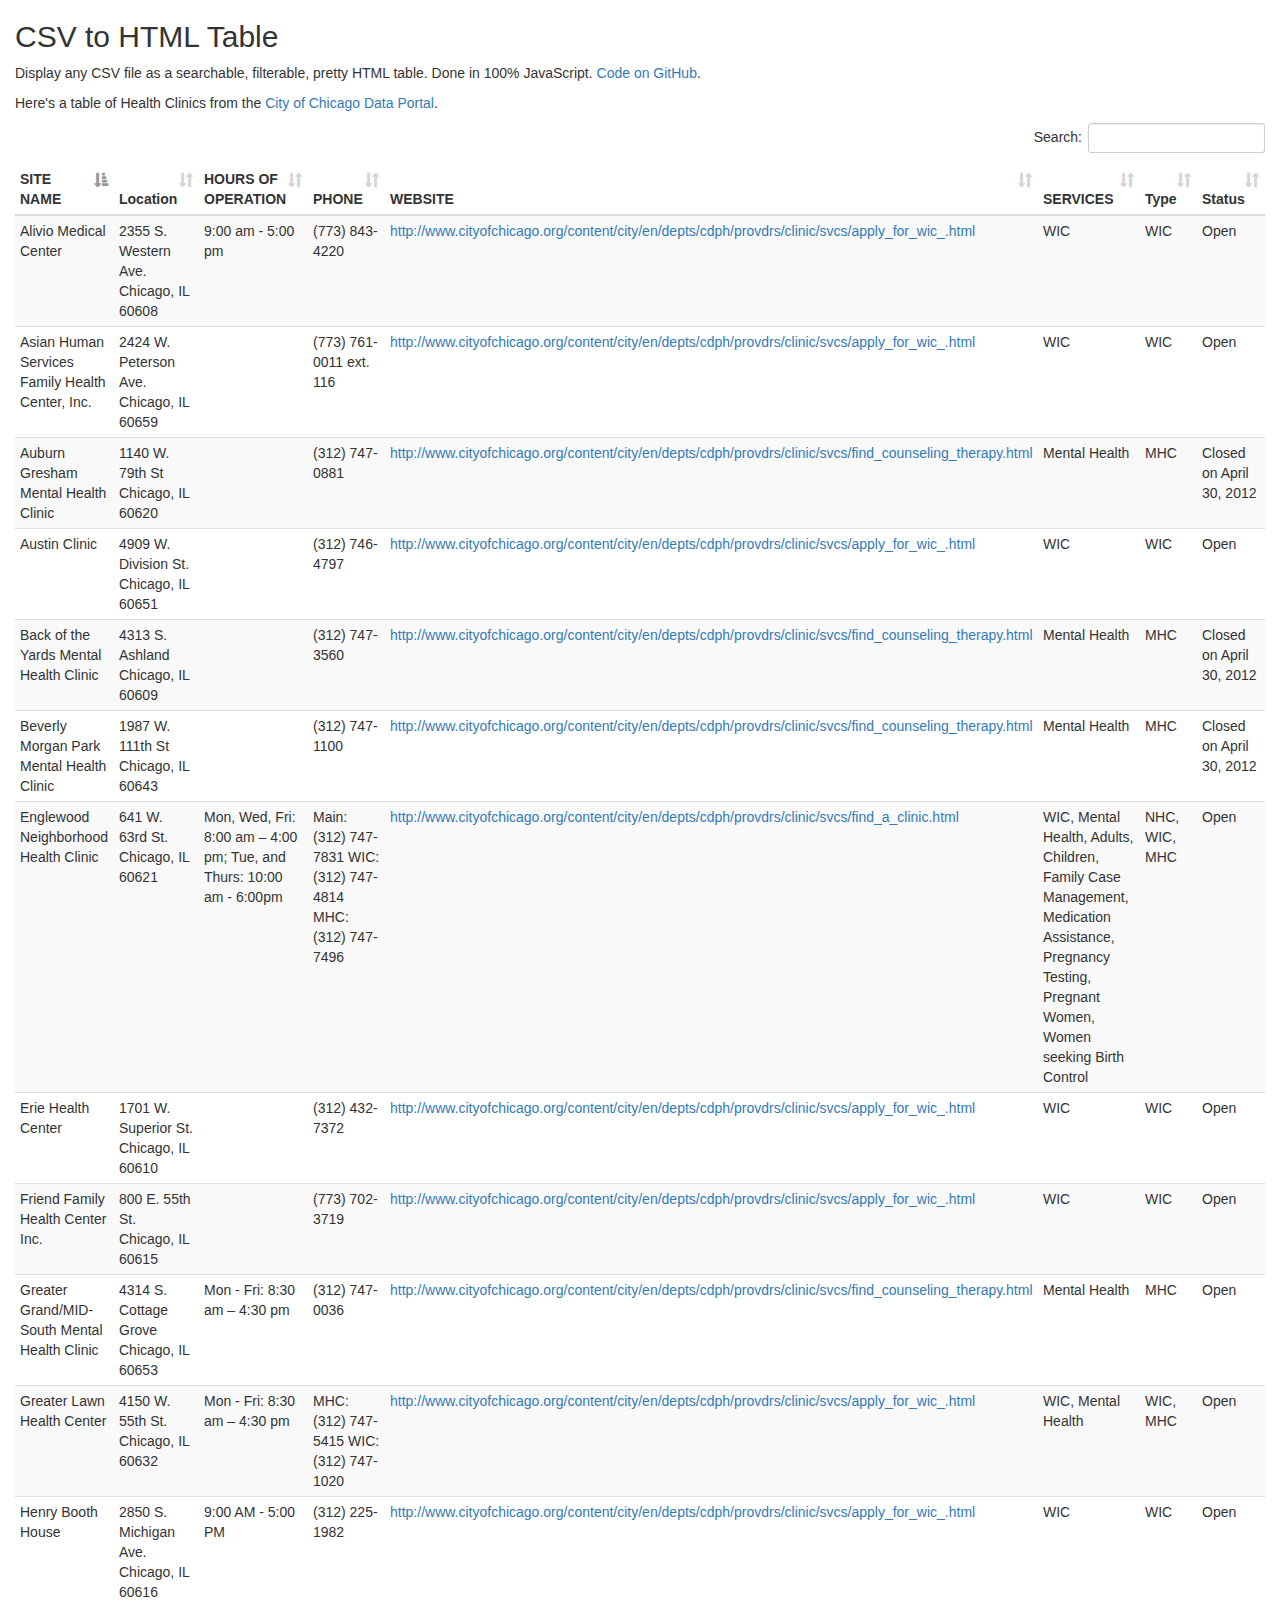
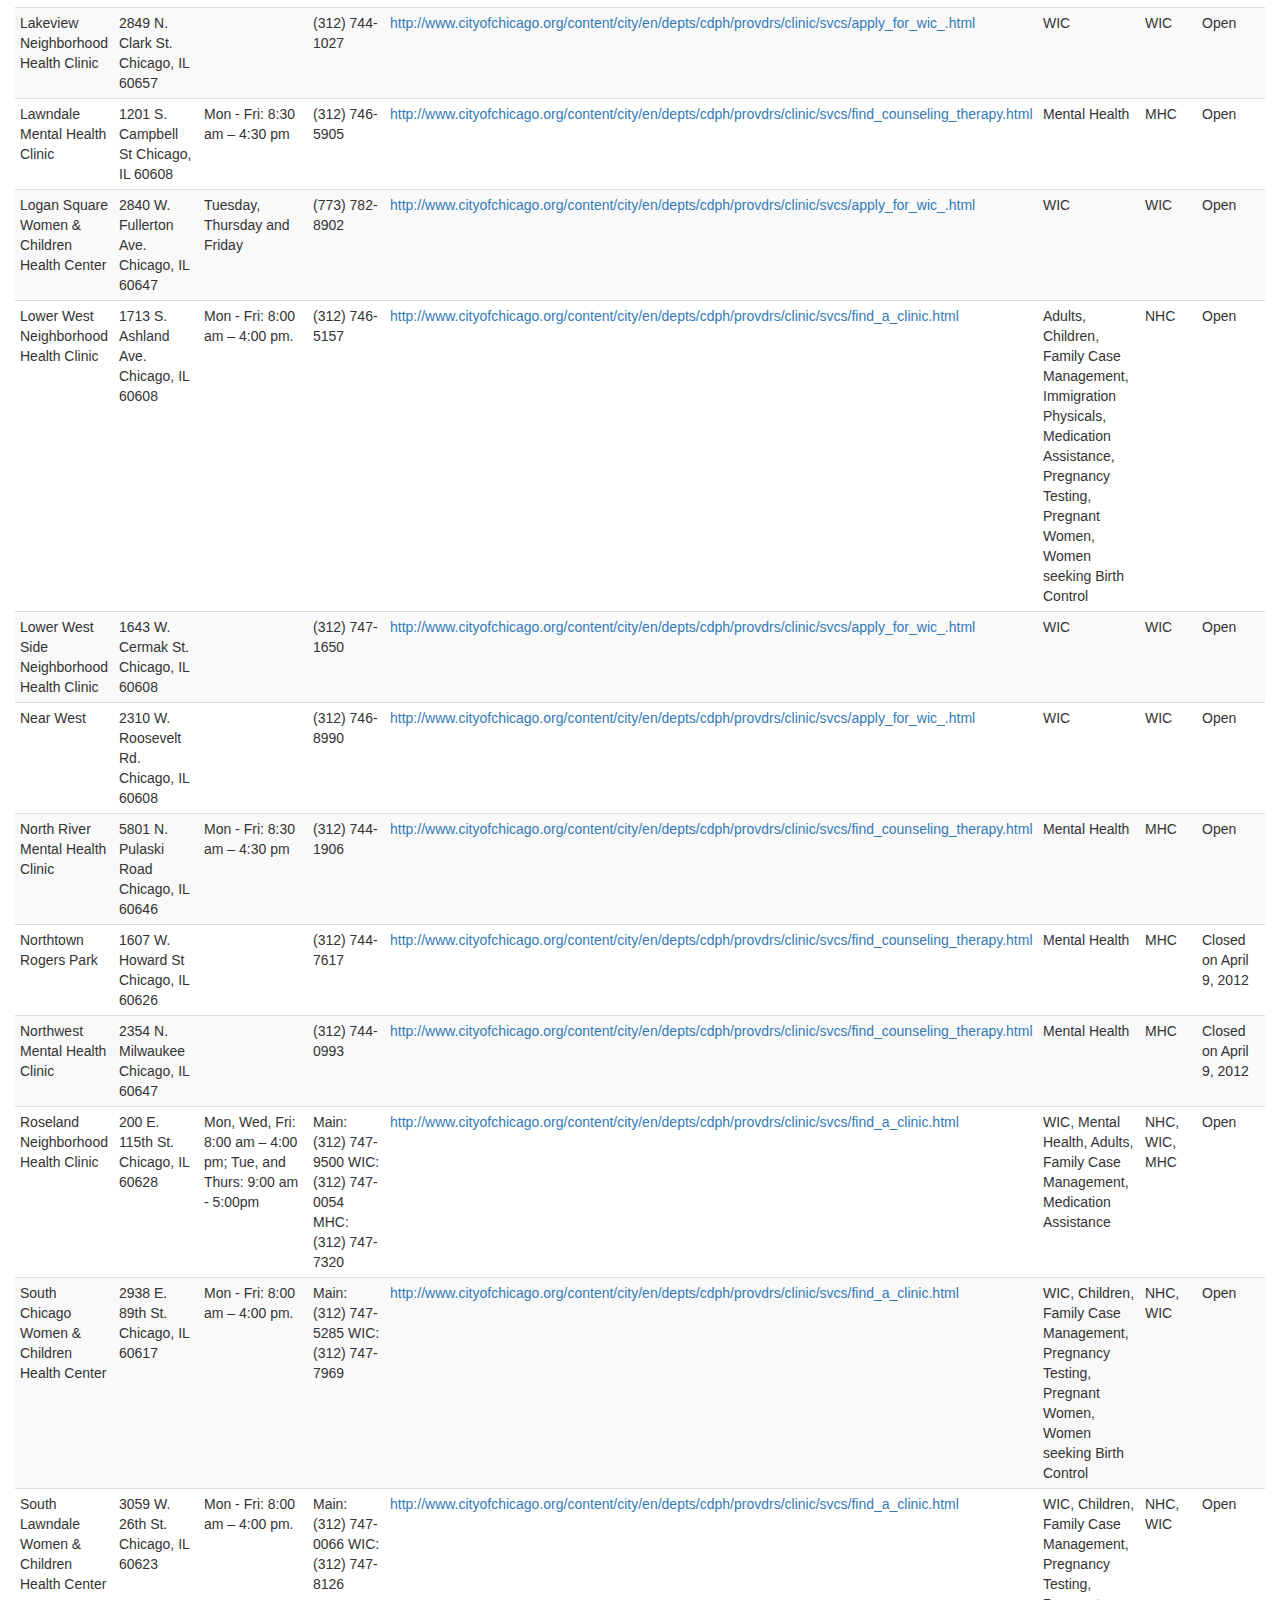
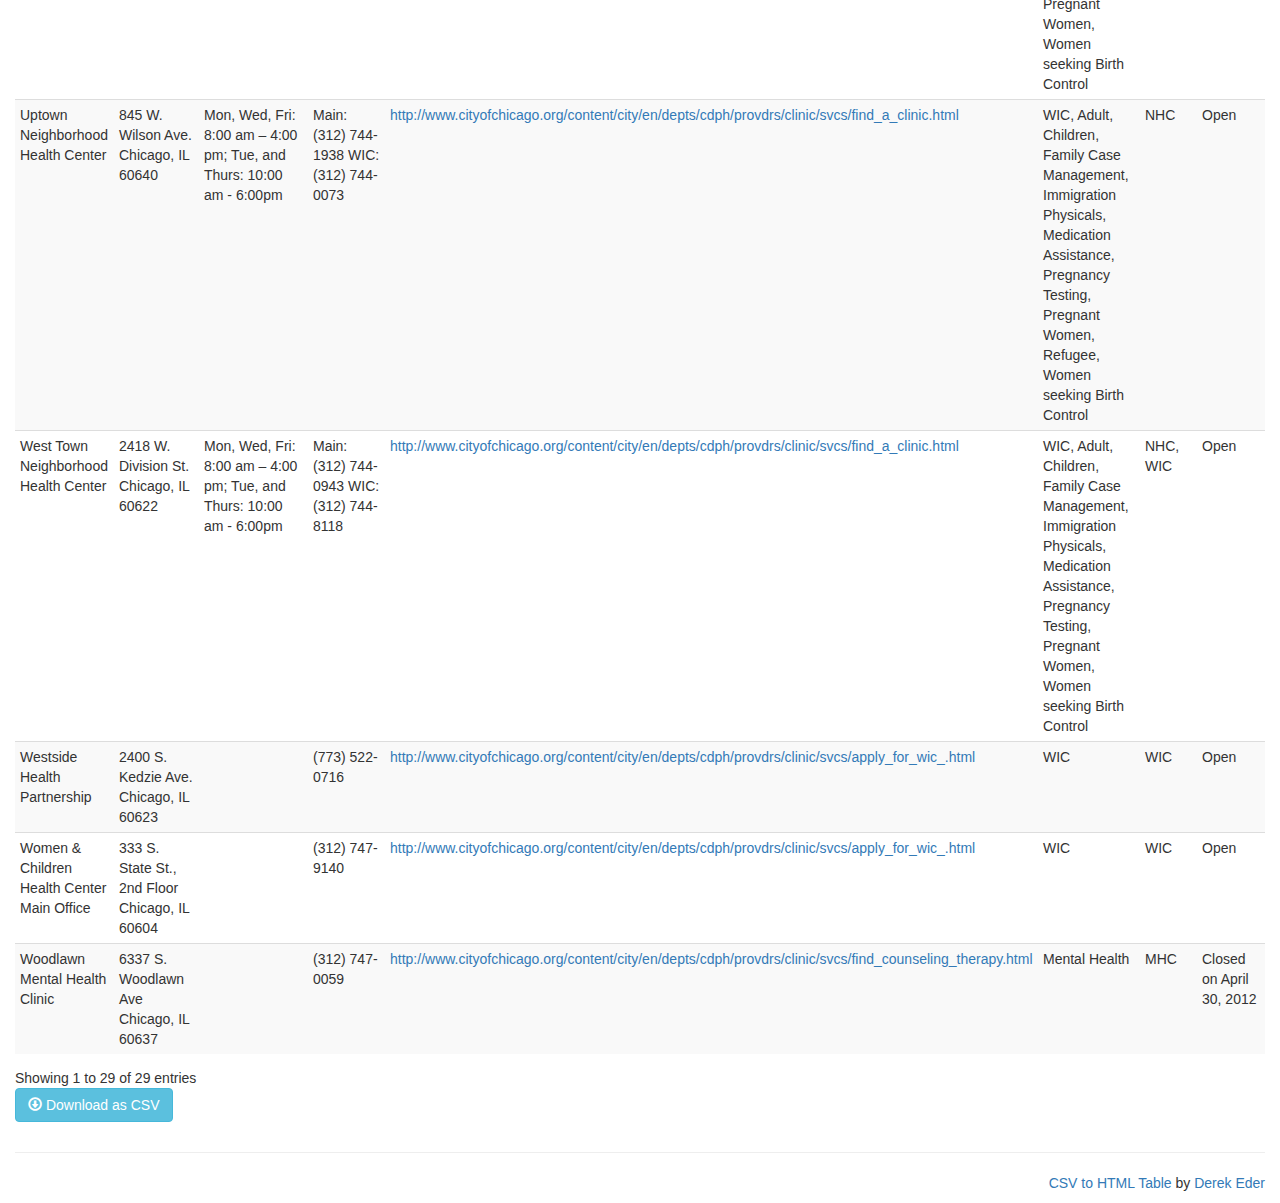
<file: csv-to-html-table-master/index.html>
<!DOCTYPE html>
<html lang="en">
  <head>
    <meta charset="utf-8">
    <meta http-equiv="X-UA-Compatible" content="IE=edge">
    <meta name="viewport" content="width=device-width, initial-scale=1">
    <!-- The above 3 meta tags *must* come first in the head; any other head content must come *after* these tags -->
    <title>CSV to HTML Table</title>
    <meta name="author" content="Derek Eder">
    <meta content="Display any CSV file as a searchable, filterable, pretty HTML table" />

    <!-- Bootstrap core CSS -->
    <link href="css/bootstrap.min.css" rel="stylesheet">
    <link href="css/dataTables.bootstrap.css" rel="stylesheet">

    <!-- HTML5 shim and Respond.js for IE8 support of HTML5 elements and media queries -->
    <!--[if lt IE 9]>
      <script type="text/javascript" src="https://oss.maxcdn.com/html5shiv/3.7.2/html5shiv.min.js"></script>
      <script type="text/javascript" src="https://oss.maxcdn.com/respond/1.4.2/respond.min.js"></script>
    <![endif]-->
  </head>

  <body>
    <div class="container-fluid">

      <h2>CSV to HTML Table</h2>

      <p>Display any CSV file as a searchable, filterable, pretty HTML table. Done in 100% JavaScript. <a href='https://github.com/derekeder/csv-to-html-table'>Code on GitHub</a>.</p>

      <p>Here's a table of Health Clinics from the <a href='https://data.cityofchicago.org/browse?q=health%20clinic&sortBy=relevance&utf8=%E2%9C%93'>City of Chicago Data Portal</a>.</p>
      
      <div id='table-container'></div>

    </div><!-- /.container -->

    <footer class='footer'>
      <div class='container-fluid'>
        <hr />
        <p class='pull-right'><a href='https://github.com/derekeder/csv-to-html-table'>CSV to HTML Table</a> by <a href='http://derekeder.com'>Derek Eder</a></p>
      </div>
    </footer>

    <!-- Bootstrap core JavaScript
    ================================================== -->
    <!-- Placed at the end of the document so the pages load faster -->
    <script type="text/javascript" src="js/jquery.min.js"></script>
    <script type="text/javascript" src="js/bootstrap.min.js"></script>
    <script type="text/javascript" src="js/jquery.csv.min.js"></script>
    <script type="text/javascript" src="js/jquery.dataTables.min.js"></script>
    <script type="text/javascript" src="js/dataTables.bootstrap.js"></script>
    <script type="text/javascript" src="js/csv_to_html_table.js"></script>


    <script type="text/javascript">
      function format_link(link){
        if (link)
          return "<a href='" + link + "' target='_blank'>" + link + "</a>";
        else
          return "";
      }

      CsvToHtmlTable.init({
        csv_path: 'data/Health Clinics in Chicago.csv',
        element: 'table-container', 
        allow_download: true,
        csv_options: {separator: ',', delimiter: '"'},
        datatables_options: {"paging": false},
        custom_formatting: [[4, format_link]]
      });
    </script>
  </body>
</html>
</file>
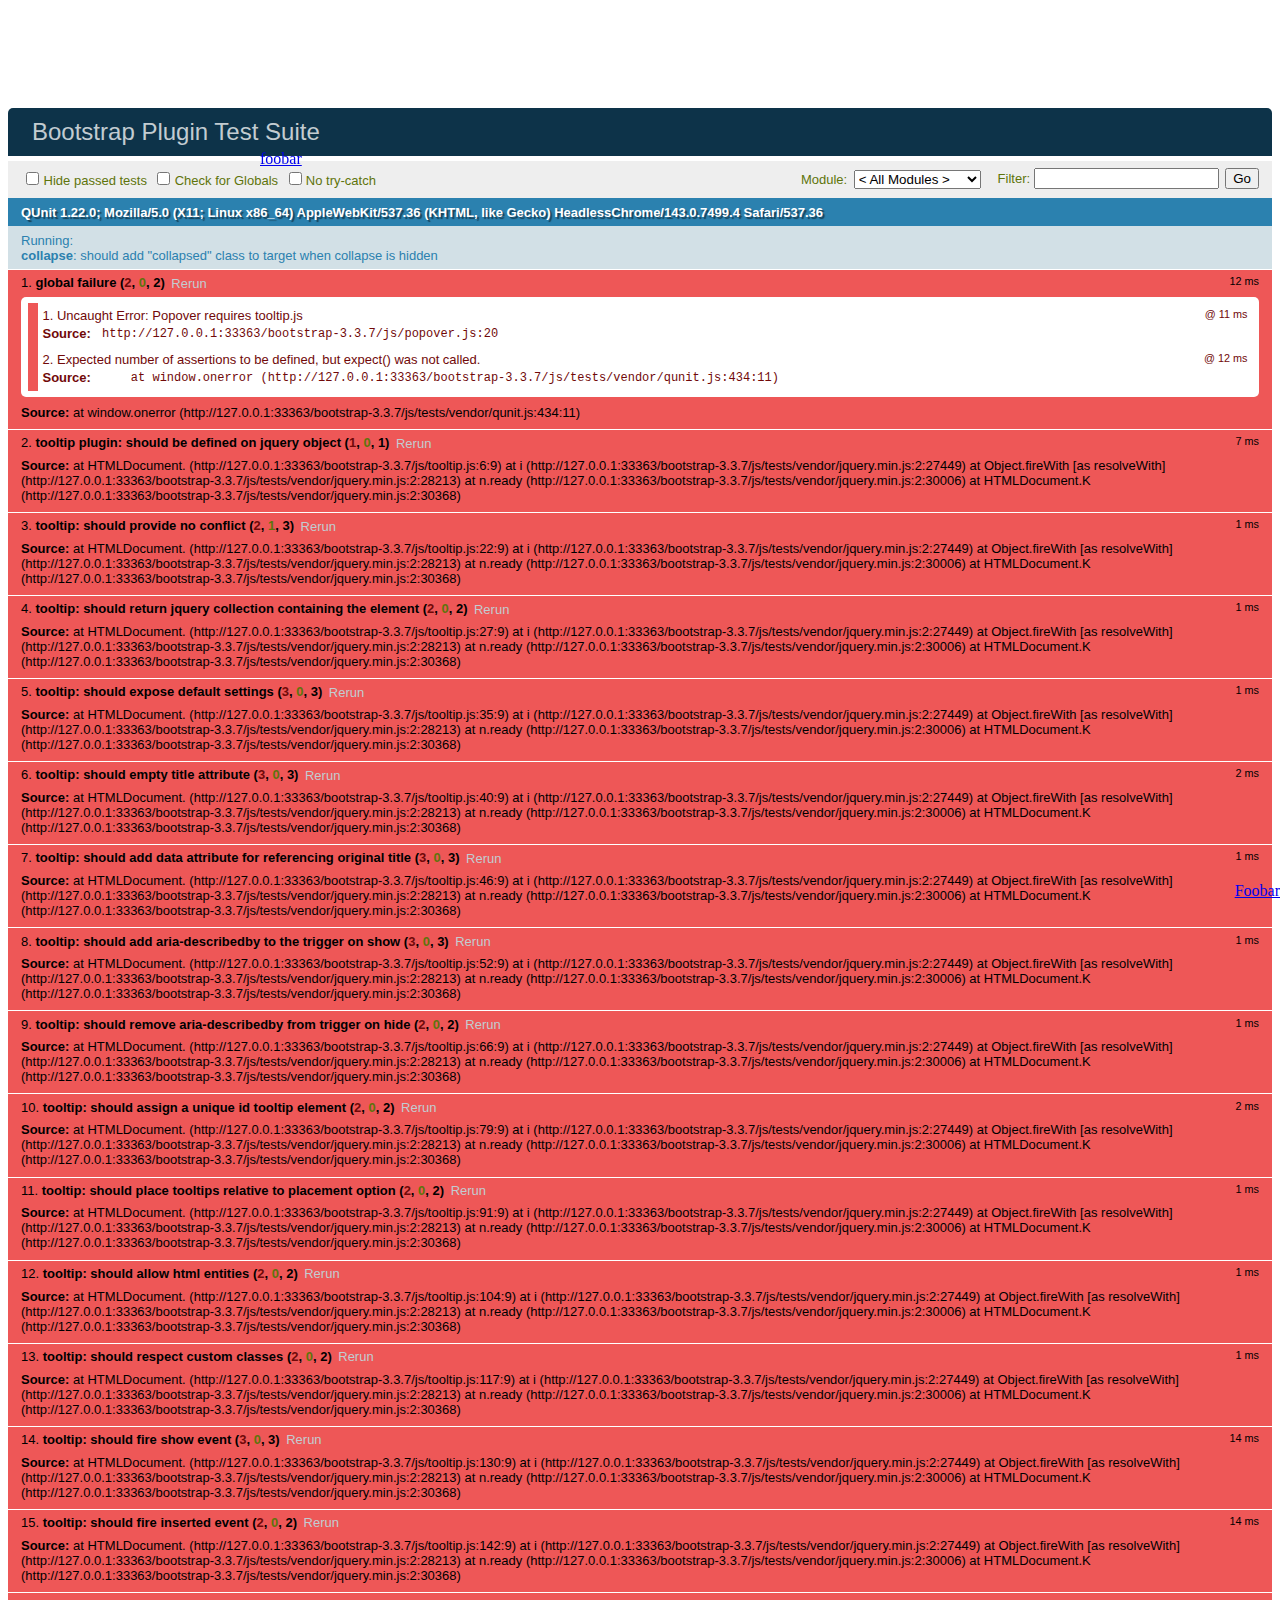
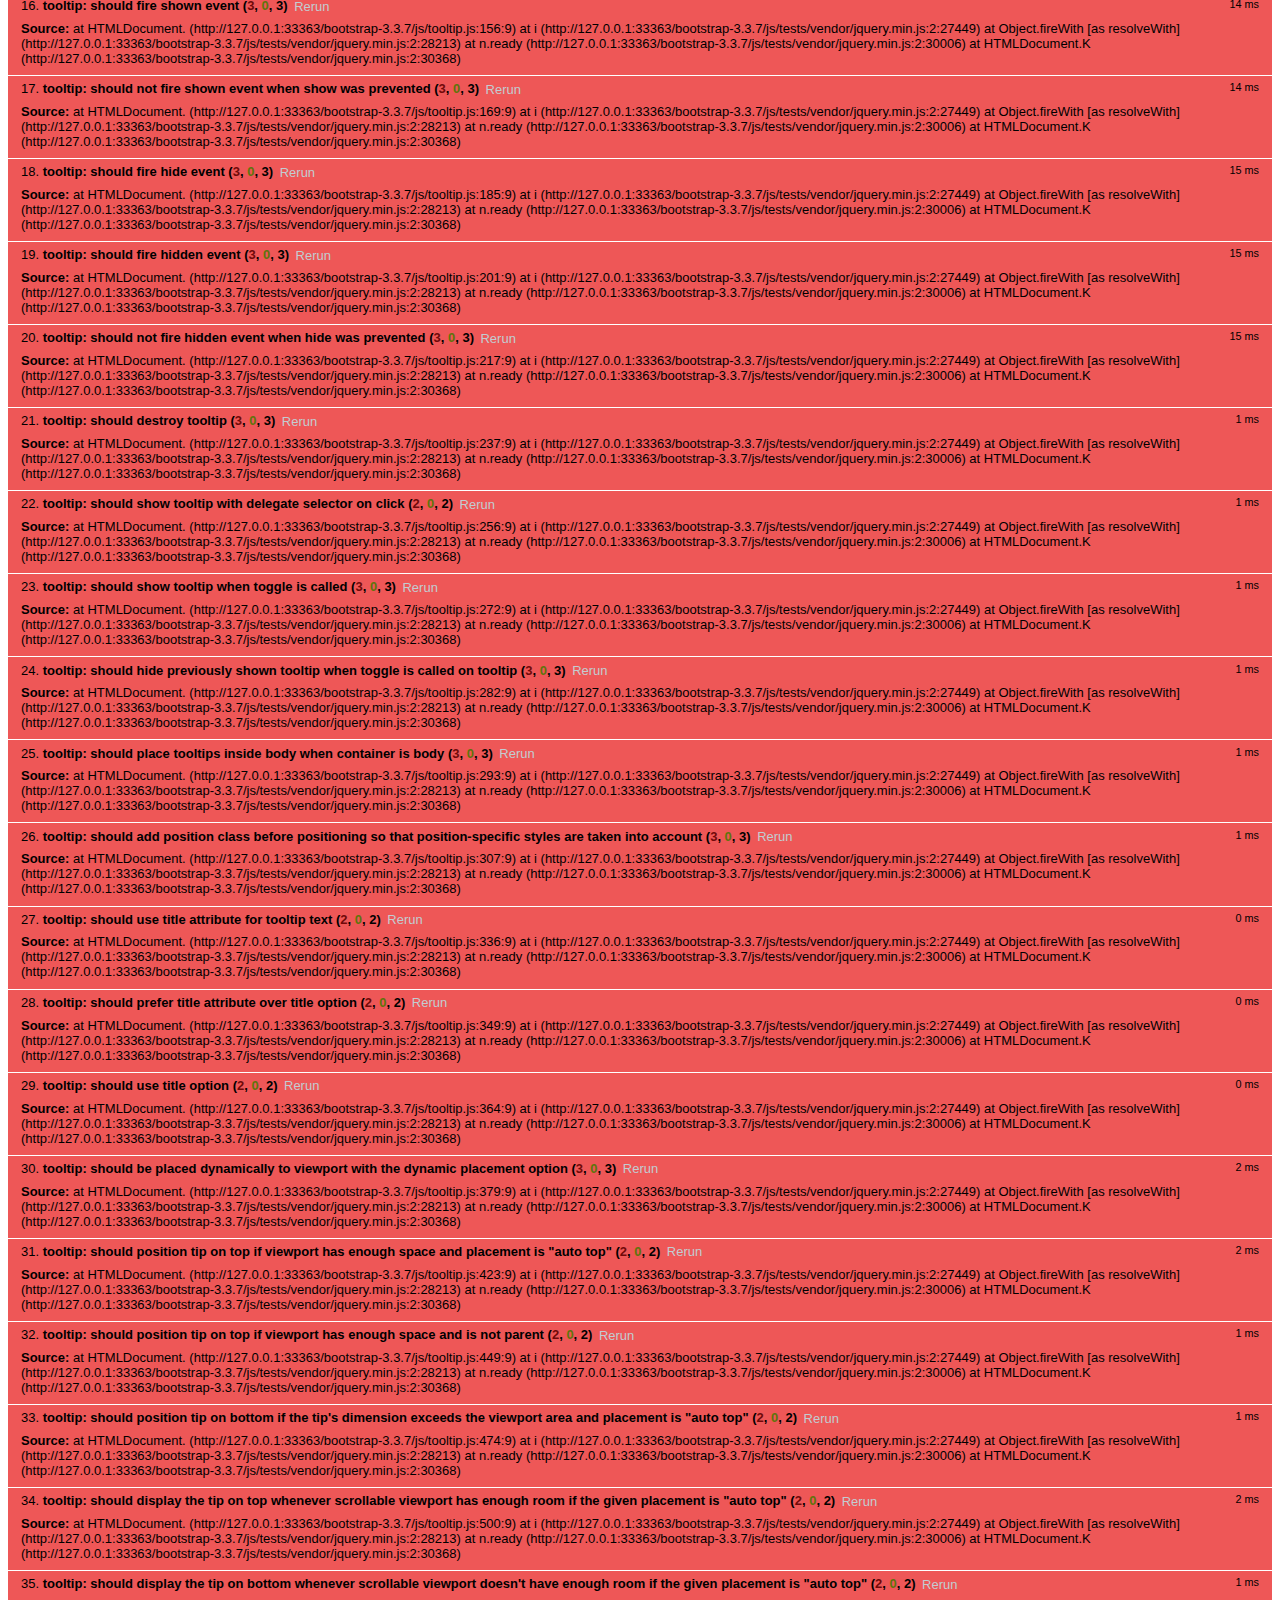
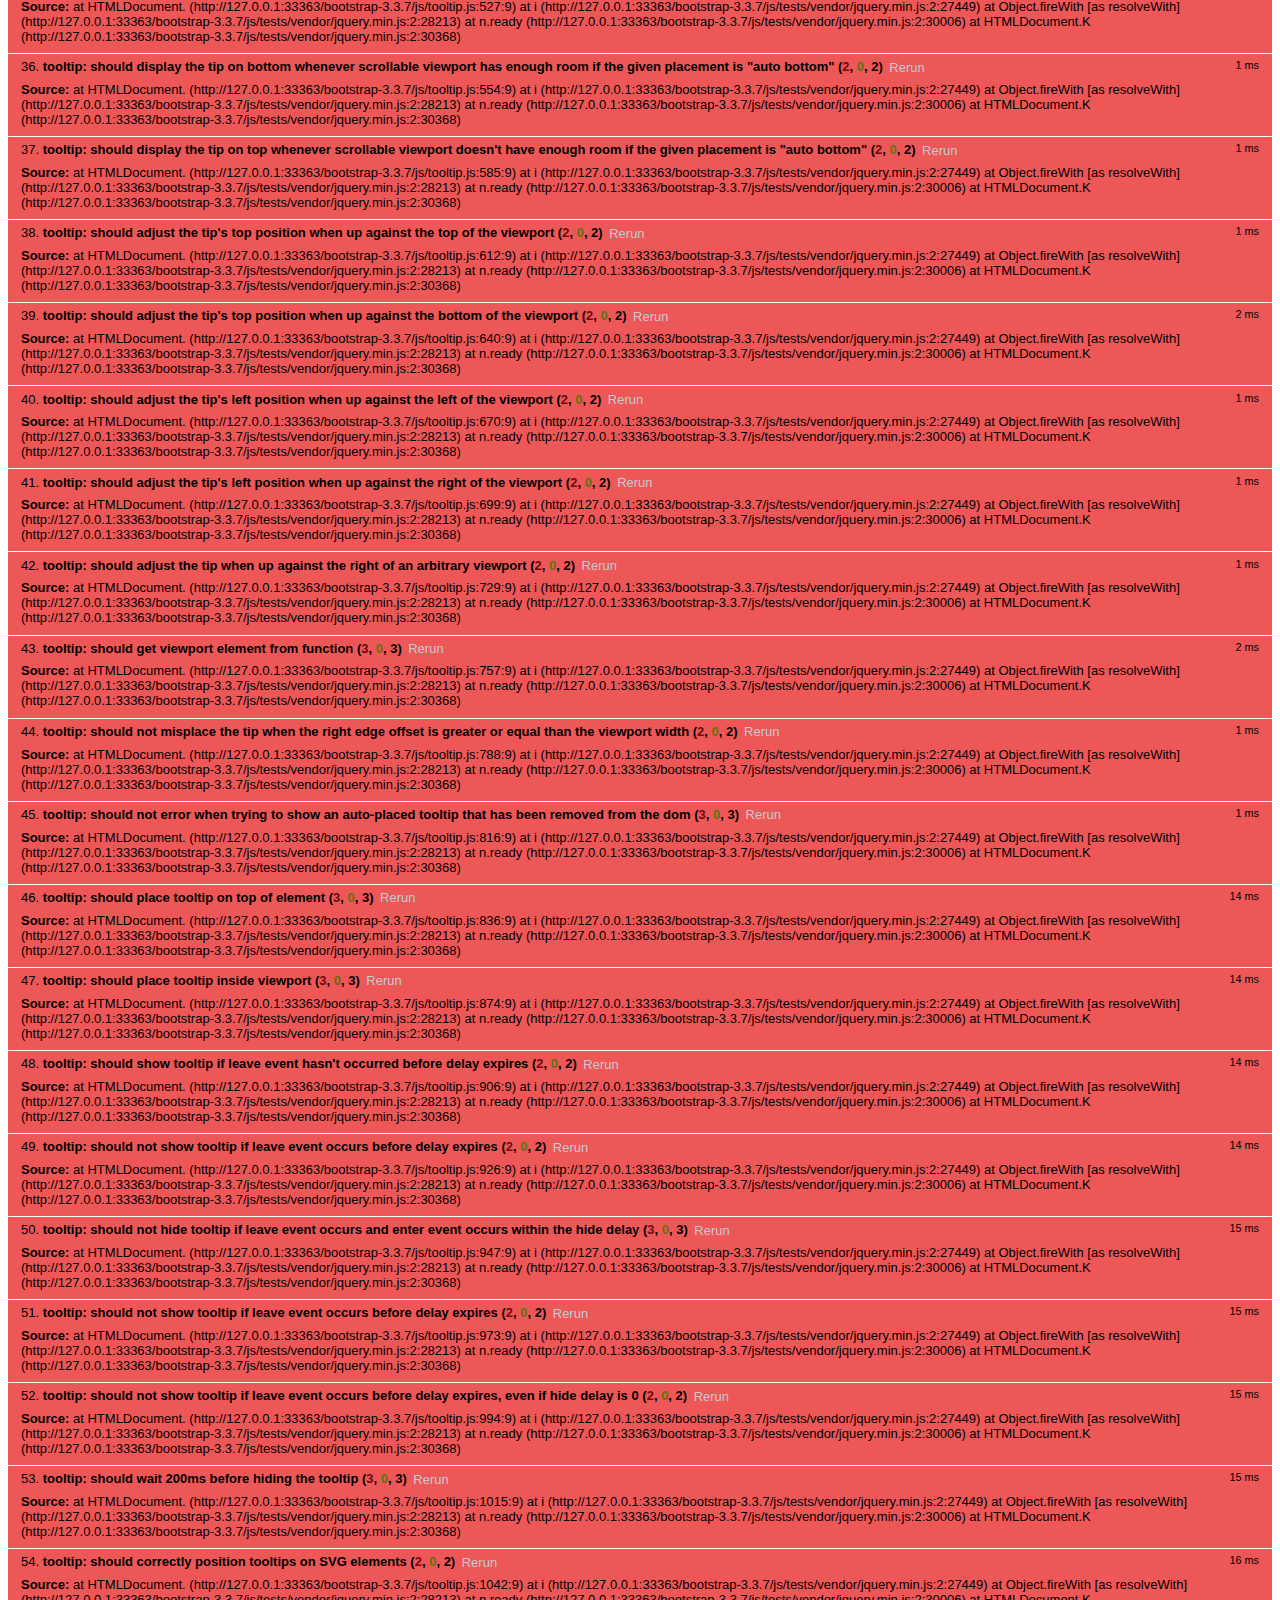
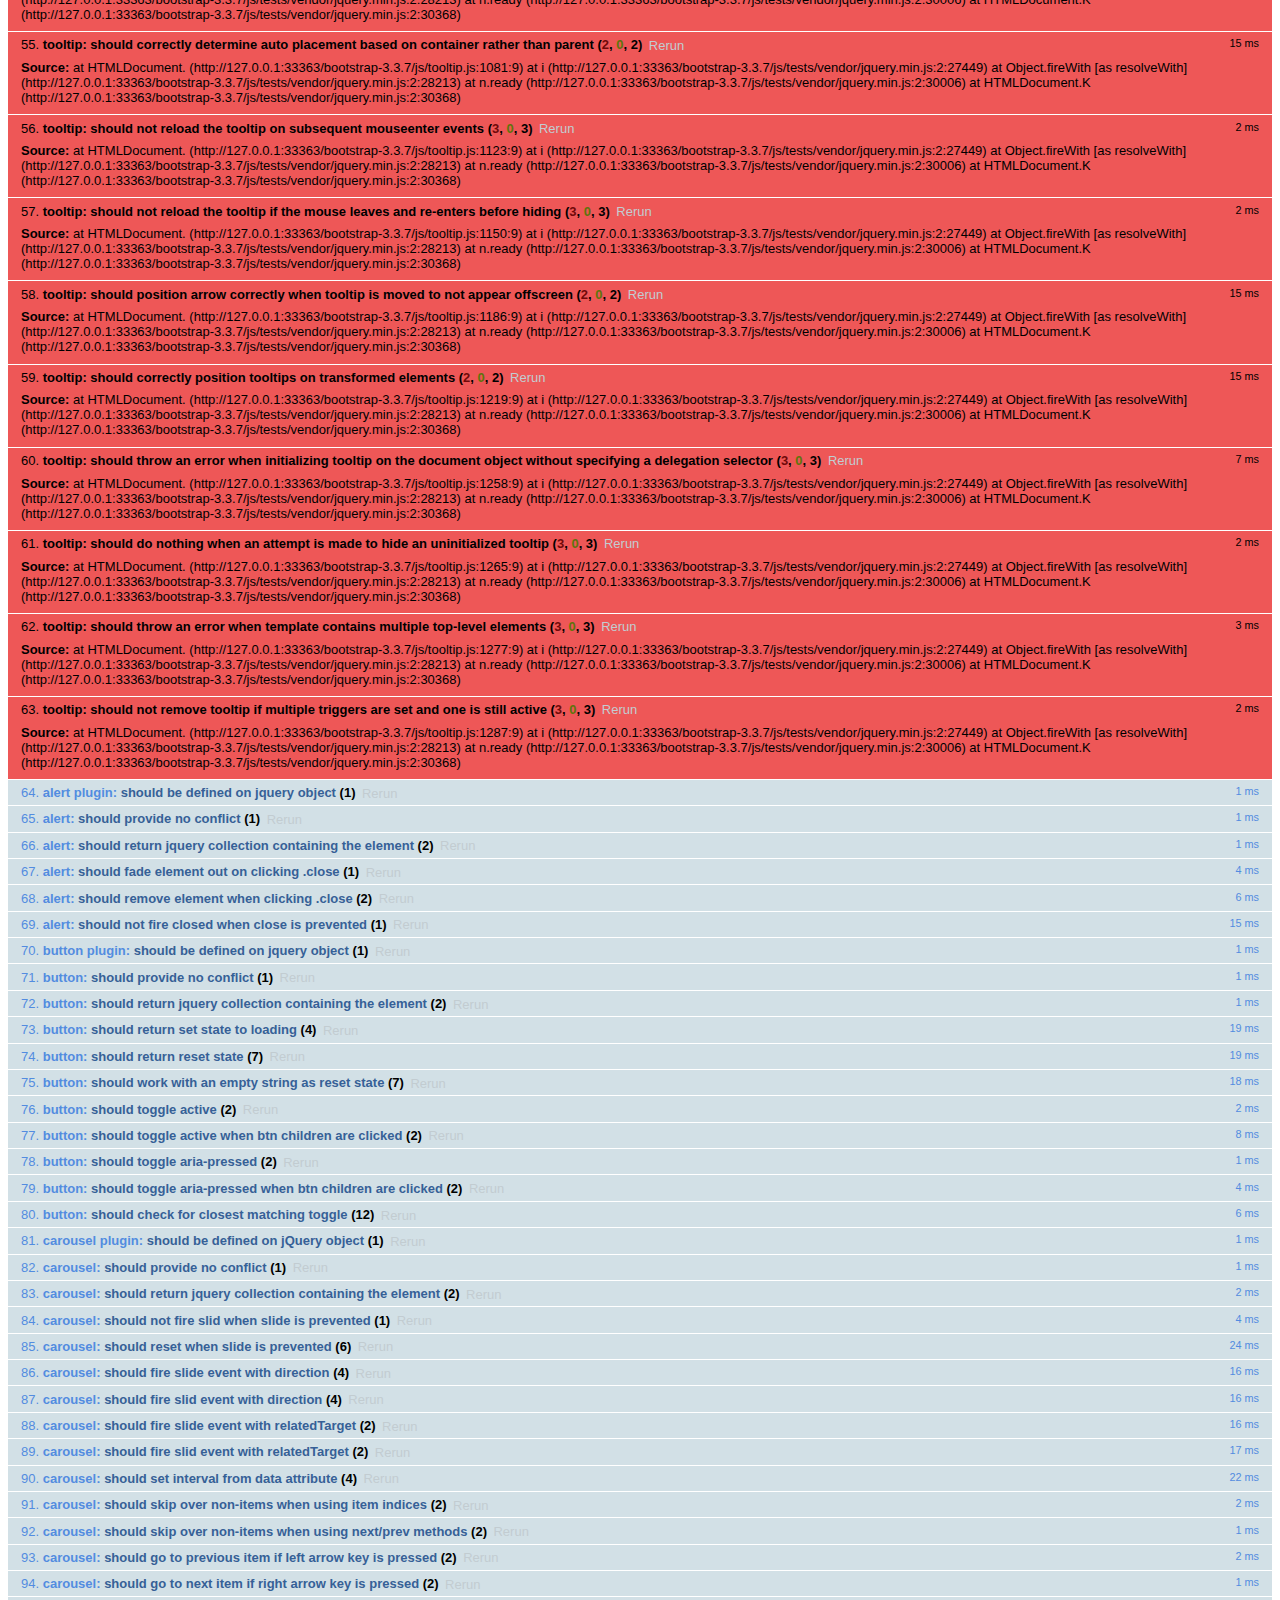
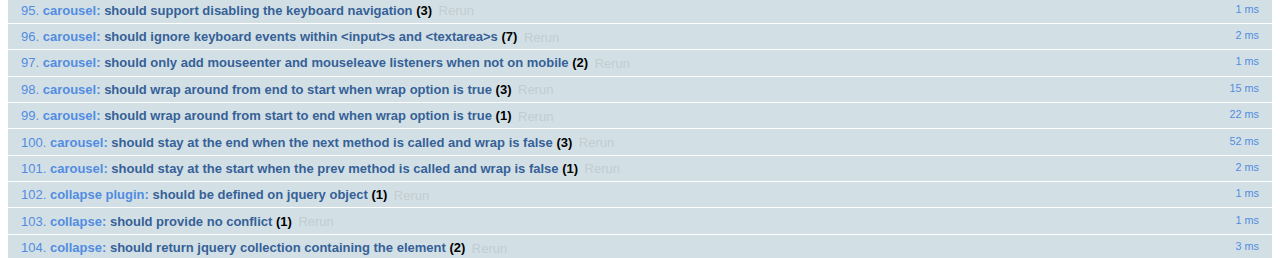
<file: bootstrap-3.3.7/js/tests/index.html>
<!DOCTYPE html>
<html>
  <head>
    <meta charset="utf-8">
    <title>Bootstrap Plugin Test Suite</title>
    <meta name="viewport" content="width=device-width, initial-scale=1">

    <!-- jQuery -->
    <script src="vendor/jquery.min.js"></script>
    <script>
      // Disable jQuery event aliases to ensure we don't accidentally use any of them
      (function () {
        var eventAliases = [
          'blur',
          'focus',
          'focusin',
          'focusout',
          'load',
          'resize',
          'scroll',
          'unload',
          'click',
          'dblclick',
          'mousedown',
          'mouseup',
          'mousemove',
          'mouseover',
          'mouseout',
          'mouseenter',
          'mouseleave',
          'change',
          'select',
          'submit',
          'keydown',
          'keypress',
          'keyup',
          'error',
          'contextmenu',
          'hover',
          'bind',
          'unbind',
          'delegate',
          'undelegate'
        ]
        for (var i = 0; i < eventAliases.length; i++) {
          var eventAlias = eventAliases[i]
          $.fn[eventAlias] = function () {
            throw new Error('Using the ".' + eventAlias + '()" method is not allowed, so that Bootstrap can be compatible with custom jQuery builds which exclude the "event aliases" module that defines said method. See https://github.com/twbs/bootstrap/blob/master/CONTRIBUTING.md#js')
          }
        }
      })()
    </script>

    <!-- QUnit -->
    <link rel="stylesheet" href="vendor/qunit.css" media="screen">
    <script src="vendor/qunit.js"></script>
    <script>
      // See https://github.com/axemclion/grunt-saucelabs#test-result-details-with-qunit
      var log = []
      // Require assert.expect in each test
      QUnit.config.requireExpects = true
      QUnit.done(function (testResults) {
        var tests = []
        for (var i = 0, len = log.length; i < len; i++) {
          var details = log[i]
          tests.push({
            name: details.name,
            result: details.result,
            expected: details.expected,
            actual: details.actual,
            source: details.source
          })
        }
        testResults.tests = tests

        window.global_test_results = testResults
      })

      QUnit.testStart(function (testDetails) {
        $(window).scrollTop(0)
        QUnit.log(function (details) {
          if (!details.result) {
            details.name = testDetails.name
            log.push(details)
          }
        })
      })

      // Cleanup
      QUnit.testDone(function () {
        $('#qunit-fixture').empty()
        $('#modal-test, .modal-backdrop').remove()
      })

      // Display fixture on-screen on iOS to avoid false positives
      if (/iPhone|iPad|iPod/.test(navigator.userAgent)) {
        QUnit.begin(function() {
          $('#qunit-fixture').css({ top: 0, left: 0 })
        })

        QUnit.done(function () {
          $('#qunit-fixture').css({ top: '', left: '' })
        })
      }

      // Disable deprecated global QUnit method aliases in preparation for QUnit v2
      (function () {
        var methodNames = [
          'async',
          'asyncTest',
          'deepEqual',
          'equal',
          'expect',
          'module',
          'notDeepEqual',
          'notEqual',
          'notPropEqual',
          'notStrictEqual',
          'ok',
          'propEqual',
          'push',
          'start',
          'stop',
          'strictEqual',
          'test',
          'throws'
        ];
        for (var i = 0; i < methodNames.length; i++) {
          var methodName = methodNames[i];
          window[methodName] = undefined;
        }
      })();
    </script>

    <!-- Plugin sources -->
    <script>$.support.transition = false</script>
    <script src="../../js/alert.js"></script>
    <script src="../../js/button.js"></script>
    <script src="../../js/carousel.js"></script>
    <script src="../../js/collapse.js"></script>
    <script src="../../js/dropdown.js"></script>
    <script src="../../js/modal.js"></script>
    <script src="../../js/scrollspy.js"></script>
    <script src="../../js/tab.js"></script>
    <script src="../../js/tooltip.js"></script>
    <script src="../../js/popover.js"></script>
    <script src="../../js/affix.js"></script>

    <!-- Unit tests -->
    <script src="unit/alert.js"></script>
    <script src="unit/button.js"></script>
    <script src="unit/carousel.js"></script>
    <script src="unit/collapse.js"></script>
    <script src="unit/dropdown.js"></script>
    <script src="unit/modal.js"></script>
    <script src="unit/scrollspy.js"></script>
    <script src="unit/tab.js"></script>
    <script src="unit/tooltip.js"></script>
    <script src="unit/popover.js"></script>
    <script src="unit/affix.js"></script>

  </head>
  <body>
    <div id="qunit-container">
      <div id="qunit"></div>
      <div id="qunit-fixture"></div>
    </div>
  </body>
</html>
</file>
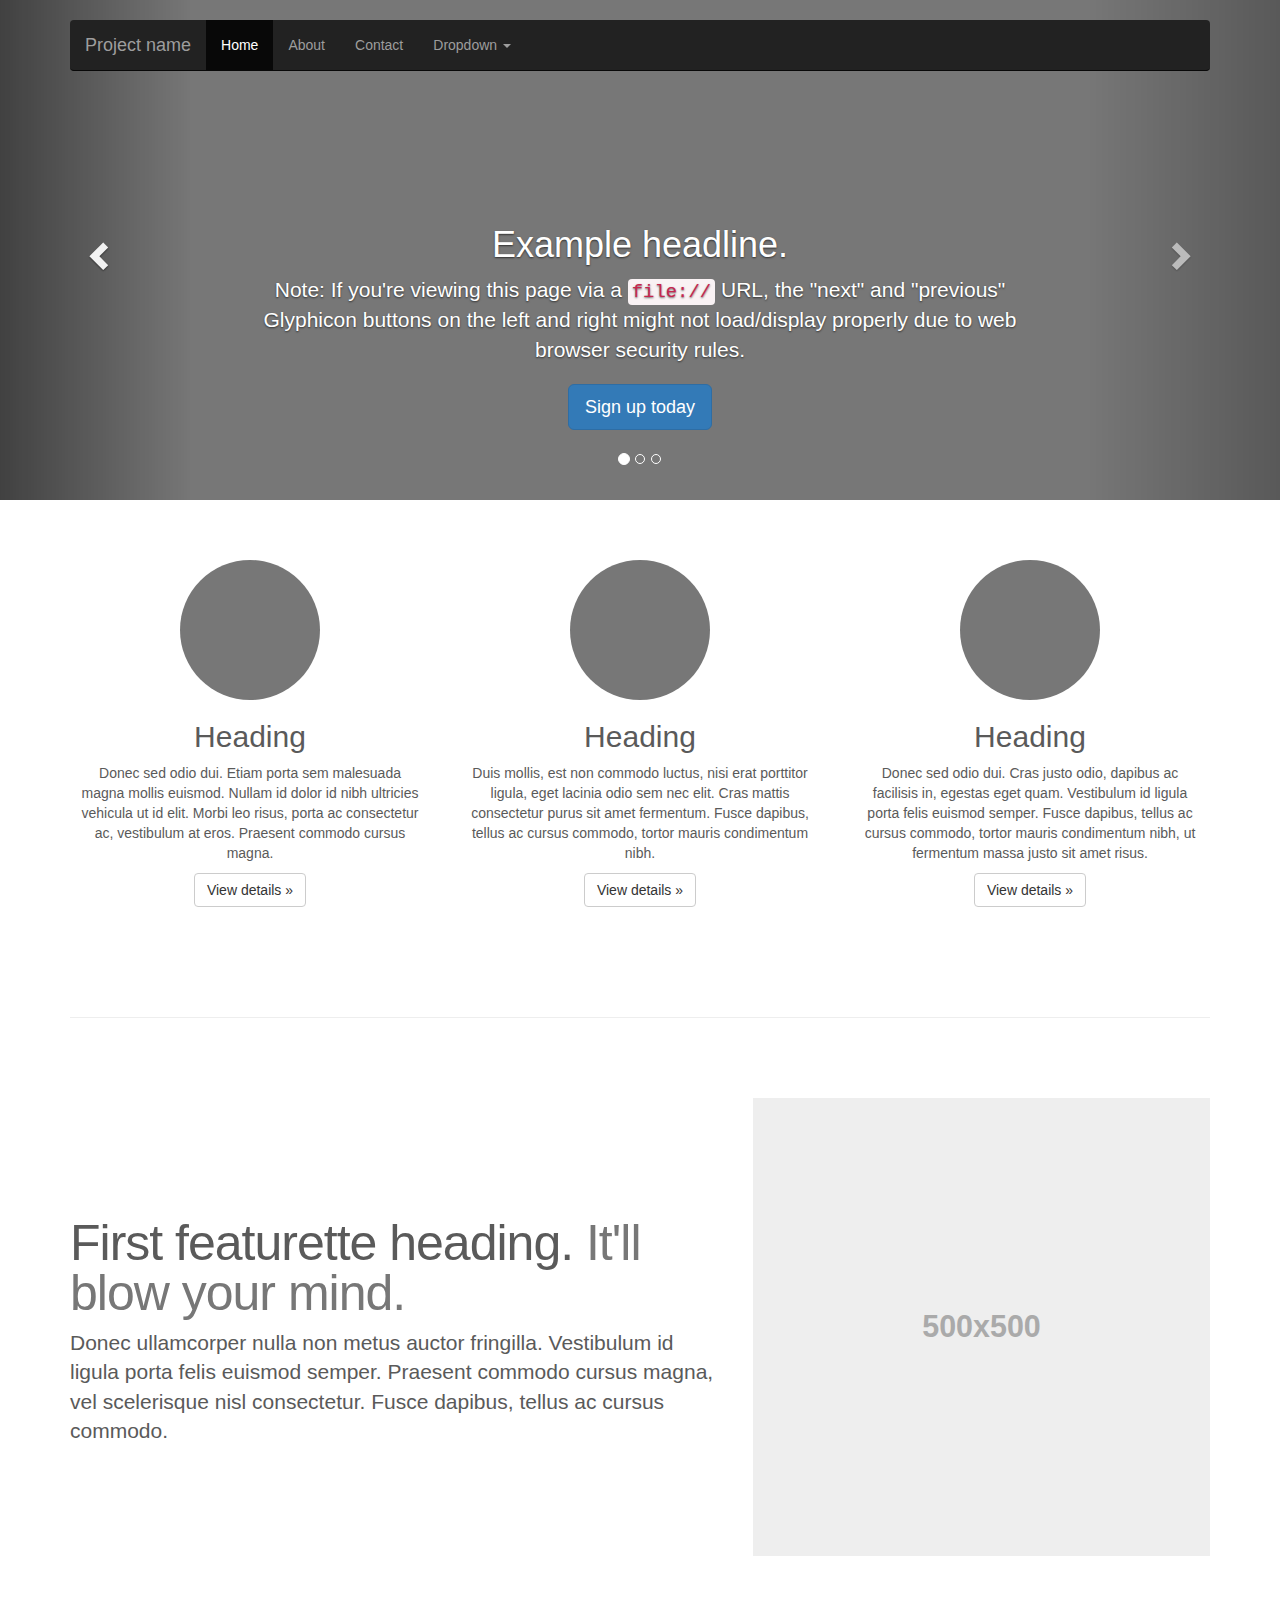
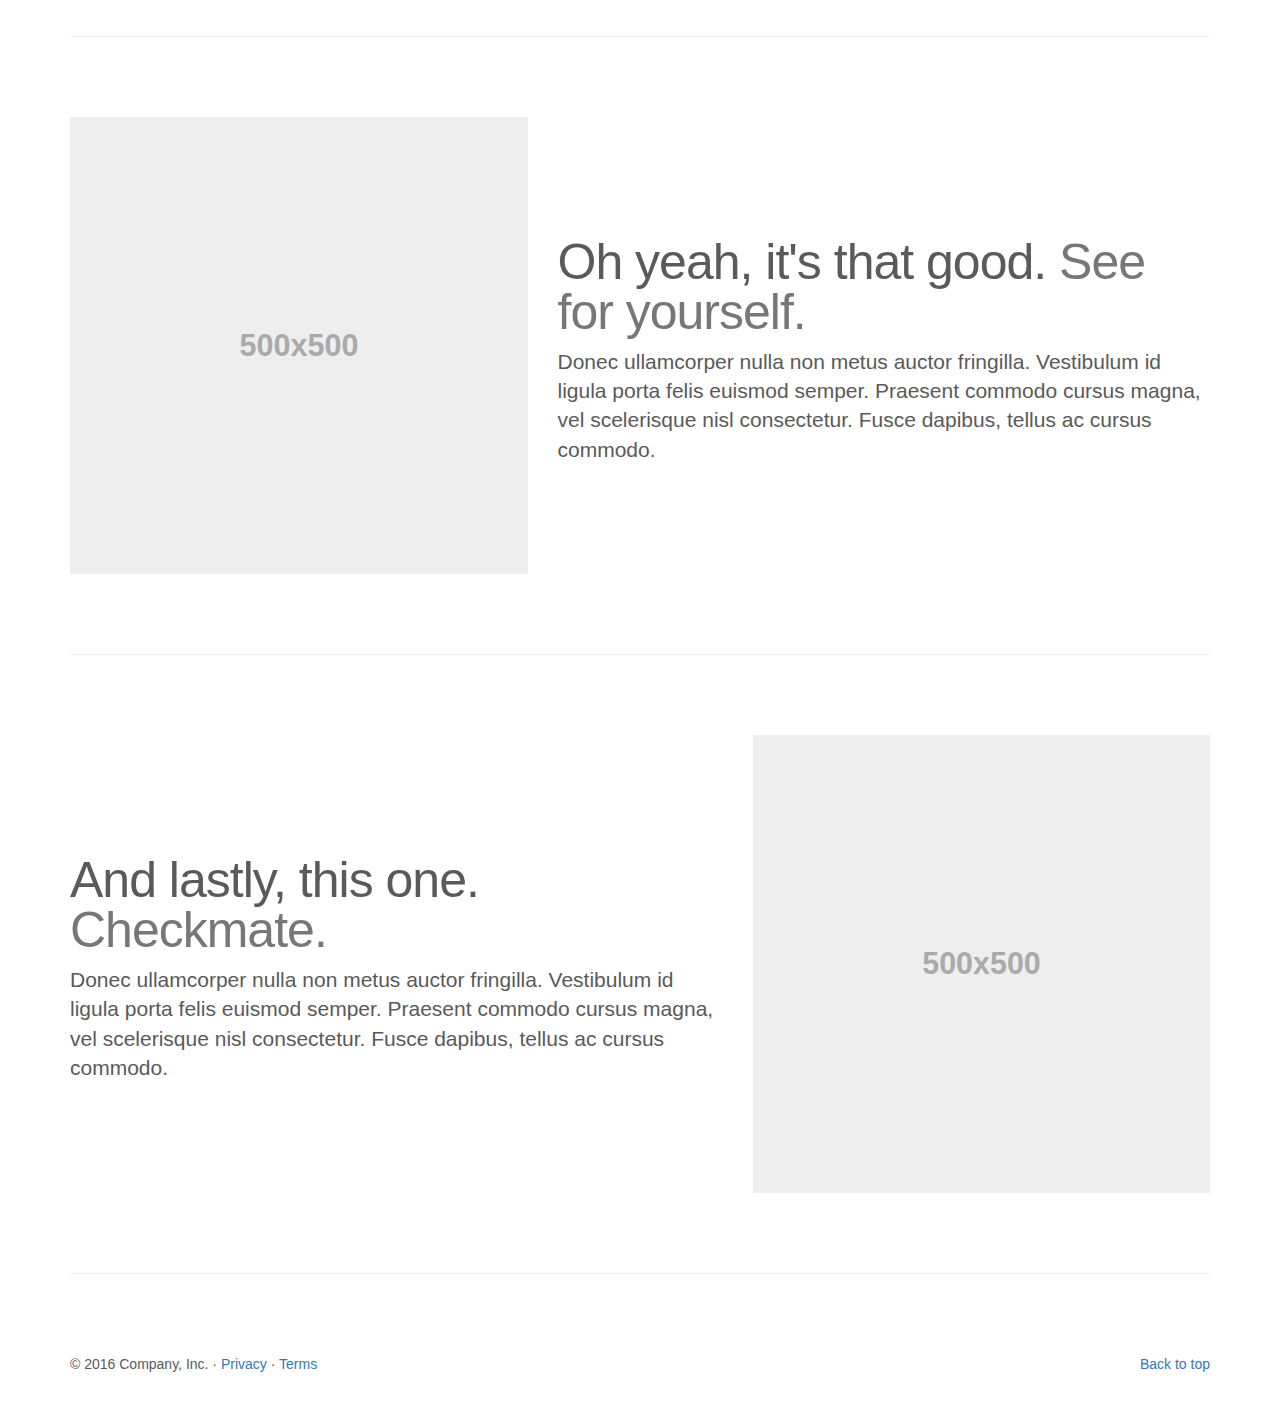
<file: bootstrap-3.3.7/docs/examples/carousel/index.html>
<!DOCTYPE html>
<html lang="en">
  <head>
    <meta charset="utf-8">
    <meta http-equiv="X-UA-Compatible" content="IE=edge">
    <meta name="viewport" content="width=device-width, initial-scale=1">
    <!-- The above 3 meta tags *must* come first in the head; any other head content must come *after* these tags -->
    <meta name="description" content="">
    <meta name="author" content="">
    <link rel="icon" href="../../favicon.ico">

    <title>Carousel Template for Bootstrap</title>

    <!-- Bootstrap core CSS -->
    <link href="../../dist/css/bootstrap.min.css" rel="stylesheet">

    <!-- IE10 viewport hack for Surface/desktop Windows 8 bug -->
    <link href="../../assets/css/ie10-viewport-bug-workaround.css" rel="stylesheet">

    <!-- Just for debugging purposes. Don't actually copy these 2 lines! -->
    <!--[if lt IE 9]><script src="../../assets/js/ie8-responsive-file-warning.js"></script><![endif]-->
    <script src="../../assets/js/ie-emulation-modes-warning.js"></script>

    <!-- HTML5 shim and Respond.js for IE8 support of HTML5 elements and media queries -->
    <!--[if lt IE 9]>
      <script src="https://oss.maxcdn.com/html5shiv/3.7.3/html5shiv.min.js"></script>
      <script src="https://oss.maxcdn.com/respond/1.4.2/respond.min.js"></script>
    <![endif]-->

    <!-- Custom styles for this template -->
    <link href="carousel.css" rel="stylesheet">
  </head>
<!-- NAVBAR
================================================== -->
  <body>
    <div class="navbar-wrapper">
      <div class="container">

        <nav class="navbar navbar-inverse navbar-static-top">
          <div class="container">
            <div class="navbar-header">
              <button type="button" class="navbar-toggle collapsed" data-toggle="collapse" data-target="#navbar" aria-expanded="false" aria-controls="navbar">
                <span class="sr-only">Toggle navigation</span>
                <span class="icon-bar"></span>
                <span class="icon-bar"></span>
                <span class="icon-bar"></span>
              </button>
              <a class="navbar-brand" href="#">Project name</a>
            </div>
            <div id="navbar" class="navbar-collapse collapse">
              <ul class="nav navbar-nav">
                <li class="active"><a href="#">Home</a></li>
                <li><a href="#about">About</a></li>
                <li><a href="#contact">Contact</a></li>
                <li class="dropdown">
                  <a href="#" class="dropdown-toggle" data-toggle="dropdown" role="button" aria-haspopup="true" aria-expanded="false">Dropdown <span class="caret"></span></a>
                  <ul class="dropdown-menu">
                    <li><a href="#">Action</a></li>
                    <li><a href="#">Another action</a></li>
                    <li><a href="#">Something else here</a></li>
                    <li role="separator" class="divider"></li>
                    <li class="dropdown-header">Nav header</li>
                    <li><a href="#">Separated link</a></li>
                    <li><a href="#">One more separated link</a></li>
                  </ul>
                </li>
              </ul>
            </div>
          </div>
        </nav>

      </div>
    </div>


    <!-- Carousel
    ================================================== -->
    <div id="myCarousel" class="carousel slide" data-ride="carousel">
      <!-- Indicators -->
      <ol class="carousel-indicators">
        <li data-target="#myCarousel" data-slide-to="0" class="active"></li>
        <li data-target="#myCarousel" data-slide-to="1"></li>
        <li data-target="#myCarousel" data-slide-to="2"></li>
      </ol>
      <div class="carousel-inner" role="listbox">
        <div class="item active">
          <img class="first-slide" src="[data-uri]" alt="First slide">
          <div class="container">
            <div class="carousel-caption">
              <h1>Example headline.</h1>
              <p>Note: If you're viewing this page via a <code>file://</code> URL, the "next" and "previous" Glyphicon buttons on the left and right might not load/display properly due to web browser security rules.</p>
              <p><a class="btn btn-lg btn-primary" href="#" role="button">Sign up today</a></p>
            </div>
          </div>
        </div>
        <div class="item">
          <img class="second-slide" src="[data-uri]" alt="Second slide">
          <div class="container">
            <div class="carousel-caption">
              <h1>Another example headline.</h1>
              <p>Cras justo odio, dapibus ac facilisis in, egestas eget quam. Donec id elit non mi porta gravida at eget metus. Nullam id dolor id nibh ultricies vehicula ut id elit.</p>
              <p><a class="btn btn-lg btn-primary" href="#" role="button">Learn more</a></p>
            </div>
          </div>
        </div>
        <div class="item">
          <img class="third-slide" src="[data-uri]" alt="Third slide">
          <div class="container">
            <div class="carousel-caption">
              <h1>One more for good measure.</h1>
              <p>Cras justo odio, dapibus ac facilisis in, egestas eget quam. Donec id elit non mi porta gravida at eget metus. Nullam id dolor id nibh ultricies vehicula ut id elit.</p>
              <p><a class="btn btn-lg btn-primary" href="#" role="button">Browse gallery</a></p>
            </div>
          </div>
        </div>
      </div>
      <a class="left carousel-control" href="#myCarousel" role="button" data-slide="prev">
        <span class="glyphicon glyphicon-chevron-left" aria-hidden="true"></span>
        <span class="sr-only">Previous</span>
      </a>
      <a class="right carousel-control" href="#myCarousel" role="button" data-slide="next">
        <span class="glyphicon glyphicon-chevron-right" aria-hidden="true"></span>
        <span class="sr-only">Next</span>
      </a>
    </div><!-- /.carousel -->


    <!-- Marketing messaging and featurettes
    ================================================== -->
    <!-- Wrap the rest of the page in another container to center all the content. -->

    <div class="container marketing">

      <!-- Three columns of text below the carousel -->
      <div class="row">
        <div class="col-lg-4">
          <img class="img-circle" src="[data-uri]" alt="Generic placeholder image" width="140" height="140">
          <h2>Heading</h2>
          <p>Donec sed odio dui. Etiam porta sem malesuada magna mollis euismod. Nullam id dolor id nibh ultricies vehicula ut id elit. Morbi leo risus, porta ac consectetur ac, vestibulum at eros. Praesent commodo cursus magna.</p>
          <p><a class="btn btn-default" href="#" role="button">View details &raquo;</a></p>
        </div><!-- /.col-lg-4 -->
        <div class="col-lg-4">
          <img class="img-circle" src="[data-uri]" alt="Generic placeholder image" width="140" height="140">
          <h2>Heading</h2>
          <p>Duis mollis, est non commodo luctus, nisi erat porttitor ligula, eget lacinia odio sem nec elit. Cras mattis consectetur purus sit amet fermentum. Fusce dapibus, tellus ac cursus commodo, tortor mauris condimentum nibh.</p>
          <p><a class="btn btn-default" href="#" role="button">View details &raquo;</a></p>
        </div><!-- /.col-lg-4 -->
        <div class="col-lg-4">
          <img class="img-circle" src="[data-uri]" alt="Generic placeholder image" width="140" height="140">
          <h2>Heading</h2>
          <p>Donec sed odio dui. Cras justo odio, dapibus ac facilisis in, egestas eget quam. Vestibulum id ligula porta felis euismod semper. Fusce dapibus, tellus ac cursus commodo, tortor mauris condimentum nibh, ut fermentum massa justo sit amet risus.</p>
          <p><a class="btn btn-default" href="#" role="button">View details &raquo;</a></p>
        </div><!-- /.col-lg-4 -->
      </div><!-- /.row -->


      <!-- START THE FEATURETTES -->

      <hr class="featurette-divider">

      <div class="row featurette">
        <div class="col-md-7">
          <h2 class="featurette-heading">First featurette heading. <span class="text-muted">It'll blow your mind.</span></h2>
          <p class="lead">Donec ullamcorper nulla non metus auctor fringilla. Vestibulum id ligula porta felis euismod semper. Praesent commodo cursus magna, vel scelerisque nisl consectetur. Fusce dapibus, tellus ac cursus commodo.</p>
        </div>
        <div class="col-md-5">
          <img class="featurette-image img-responsive center-block" data-src="holder.js/500x500/auto" alt="Generic placeholder image">
        </div>
      </div>

      <hr class="featurette-divider">

      <div class="row featurette">
        <div class="col-md-7 col-md-push-5">
          <h2 class="featurette-heading">Oh yeah, it's that good. <span class="text-muted">See for yourself.</span></h2>
          <p class="lead">Donec ullamcorper nulla non metus auctor fringilla. Vestibulum id ligula porta felis euismod semper. Praesent commodo cursus magna, vel scelerisque nisl consectetur. Fusce dapibus, tellus ac cursus commodo.</p>
        </div>
        <div class="col-md-5 col-md-pull-7">
          <img class="featurette-image img-responsive center-block" data-src="holder.js/500x500/auto" alt="Generic placeholder image">
        </div>
      </div>

      <hr class="featurette-divider">

      <div class="row featurette">
        <div class="col-md-7">
          <h2 class="featurette-heading">And lastly, this one. <span class="text-muted">Checkmate.</span></h2>
          <p class="lead">Donec ullamcorper nulla non metus auctor fringilla. Vestibulum id ligula porta felis euismod semper. Praesent commodo cursus magna, vel scelerisque nisl consectetur. Fusce dapibus, tellus ac cursus commodo.</p>
        </div>
        <div class="col-md-5">
          <img class="featurette-image img-responsive center-block" data-src="holder.js/500x500/auto" alt="Generic placeholder image">
        </div>
      </div>

      <hr class="featurette-divider">

      <!-- /END THE FEATURETTES -->


      <!-- FOOTER -->
      <footer>
        <p class="pull-right"><a href="#">Back to top</a></p>
        <p>&copy; 2016 Company, Inc. &middot; <a href="#">Privacy</a> &middot; <a href="#">Terms</a></p>
      </footer>

    </div><!-- /.container -->


    <!-- Bootstrap core JavaScript
    ================================================== -->
    <!-- Placed at the end of the document so the pages load faster -->
    <script src="https://ajax.googleapis.com/ajax/libs/jquery/1.12.4/jquery.min.js"></script>
    <script>window.jQuery || document.write('<script src="../../assets/js/vendor/jquery.min.js"><\/script>')</script>
    <script src="../../dist/js/bootstrap.min.js"></script>
    <!-- Just to make our placeholder images work. Don't actually copy the next line! -->
    <script src="../../assets/js/vendor/holder.min.js"></script>
    <!-- IE10 viewport hack for Surface/desktop Windows 8 bug -->
    <script src="../../assets/js/ie10-viewport-bug-workaround.js"></script>
  </body>
</html>
</file>
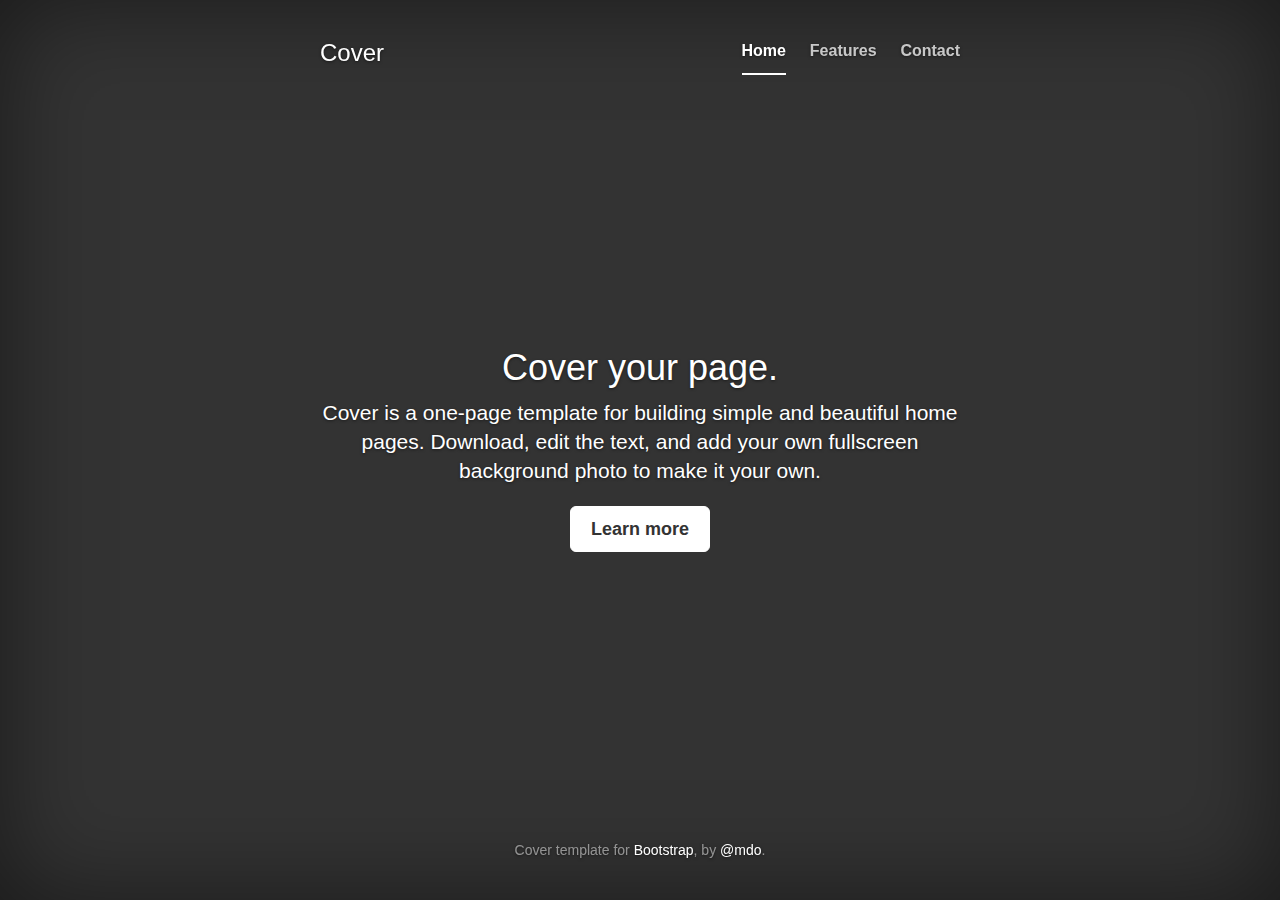
<file: bootstrap-3.3.7/docs/examples/cover/index.html>
<!DOCTYPE html>
<html lang="en">
  <head>
    <meta charset="utf-8">
    <meta http-equiv="X-UA-Compatible" content="IE=edge">
    <meta name="viewport" content="width=device-width, initial-scale=1">
    <!-- The above 3 meta tags *must* come first in the head; any other head content must come *after* these tags -->
    <meta name="description" content="">
    <meta name="author" content="">
    <link rel="icon" href="../../favicon.ico">

    <title>Cover Template for Bootstrap</title>

    <!-- Bootstrap core CSS -->
    <link href="../../dist/css/bootstrap.min.css" rel="stylesheet">

    <!-- IE10 viewport hack for Surface/desktop Windows 8 bug -->
    <link href="../../assets/css/ie10-viewport-bug-workaround.css" rel="stylesheet">

    <!-- Custom styles for this template -->
    <link href="cover.css" rel="stylesheet">

    <!-- Just for debugging purposes. Don't actually copy these 2 lines! -->
    <!--[if lt IE 9]><script src="../../assets/js/ie8-responsive-file-warning.js"></script><![endif]-->
    <script src="../../assets/js/ie-emulation-modes-warning.js"></script>

    <!-- HTML5 shim and Respond.js for IE8 support of HTML5 elements and media queries -->
    <!--[if lt IE 9]>
      <script src="https://oss.maxcdn.com/html5shiv/3.7.3/html5shiv.min.js"></script>
      <script src="https://oss.maxcdn.com/respond/1.4.2/respond.min.js"></script>
    <![endif]-->
  </head>

  <body>

    <div class="site-wrapper">

      <div class="site-wrapper-inner">

        <div class="cover-container">

          <div class="masthead clearfix">
            <div class="inner">
              <h3 class="masthead-brand">Cover</h3>
              <nav>
                <ul class="nav masthead-nav">
                  <li class="active"><a href="#">Home</a></li>
                  <li><a href="#">Features</a></li>
                  <li><a href="#">Contact</a></li>
                </ul>
              </nav>
            </div>
          </div>

          <div class="inner cover">
            <h1 class="cover-heading">Cover your page.</h1>
            <p class="lead">Cover is a one-page template for building simple and beautiful home pages. Download, edit the text, and add your own fullscreen background photo to make it your own.</p>
            <p class="lead">
              <a href="#" class="btn btn-lg btn-default">Learn more</a>
            </p>
          </div>

          <div class="mastfoot">
            <div class="inner">
              <p>Cover template for <a href="http://getbootstrap.com">Bootstrap</a>, by <a href="https://twitter.com/mdo">@mdo</a>.</p>
            </div>
          </div>

        </div>

      </div>

    </div>

    <!-- Bootstrap core JavaScript
    ================================================== -->
    <!-- Placed at the end of the document so the pages load faster -->
    <script src="https://ajax.googleapis.com/ajax/libs/jquery/1.12.4/jquery.min.js"></script>
    <script>window.jQuery || document.write('<script src="../../assets/js/vendor/jquery.min.js"><\/script>')</script>
    <script src="../../dist/js/bootstrap.min.js"></script>
    <!-- IE10 viewport hack for Surface/desktop Windows 8 bug -->
    <script src="../../assets/js/ie10-viewport-bug-workaround.js"></script>
  </body>
</html>
</file>
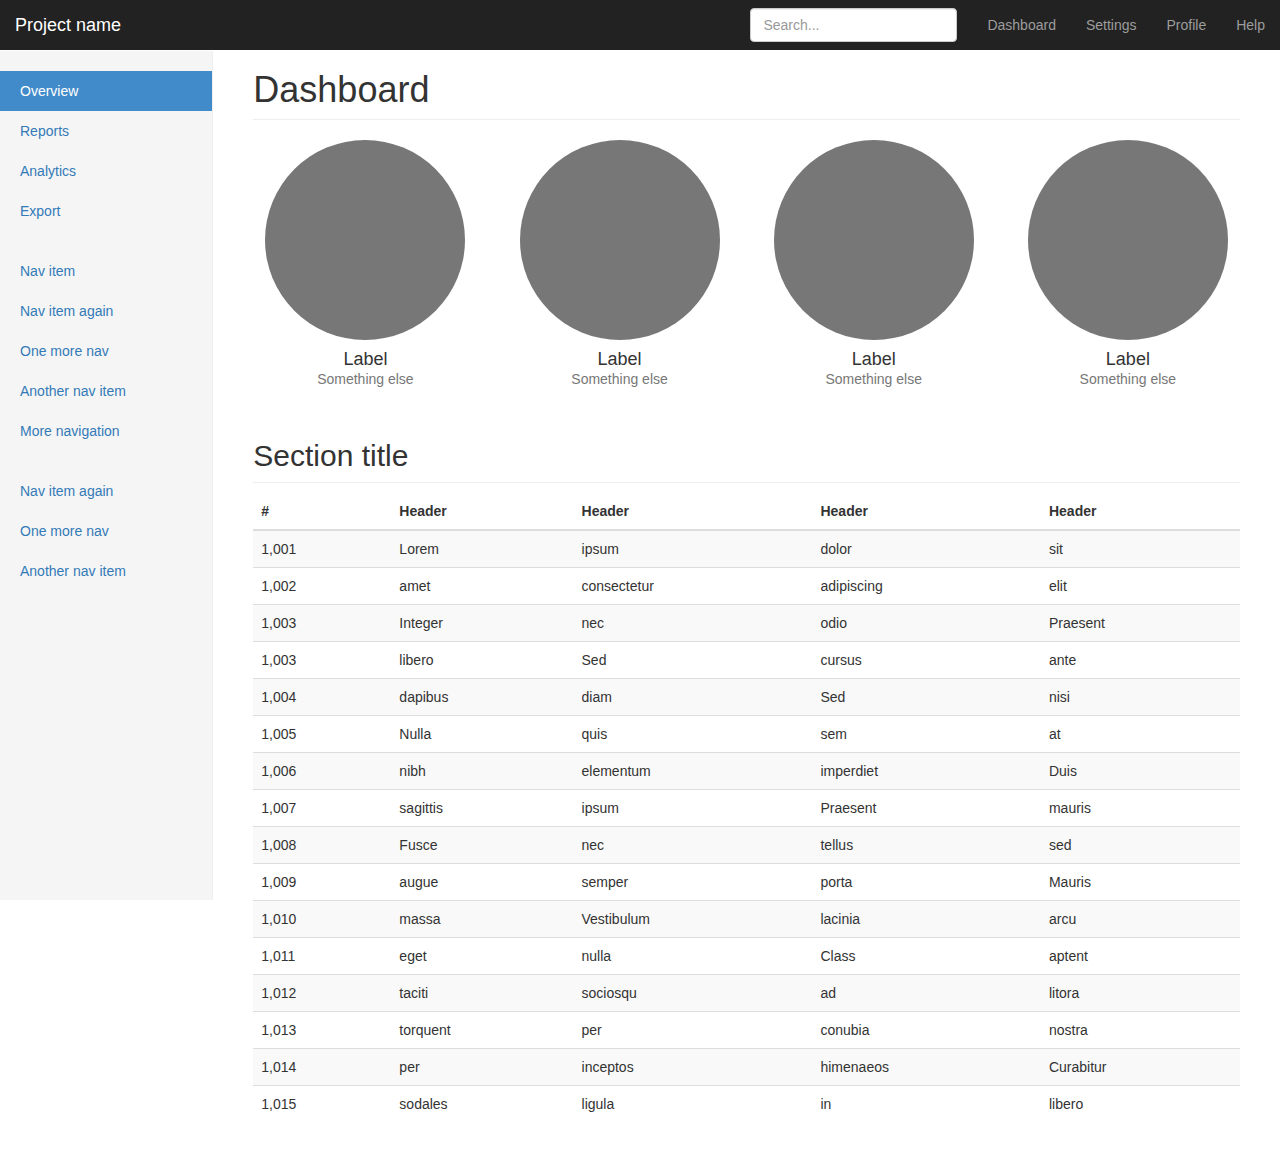
<file: bootstrap-3.3.7/docs/examples/dashboard/index.html>
<!DOCTYPE html>
<html lang="en">
  <head>
    <meta charset="utf-8">
    <meta http-equiv="X-UA-Compatible" content="IE=edge">
    <meta name="viewport" content="width=device-width, initial-scale=1">
    <!-- The above 3 meta tags *must* come first in the head; any other head content must come *after* these tags -->
    <meta name="description" content="">
    <meta name="author" content="">
    <link rel="icon" href="../../favicon.ico">

    <title>Dashboard Template for Bootstrap</title>

    <!-- Bootstrap core CSS -->
    <link href="../../dist/css/bootstrap.min.css" rel="stylesheet">

    <!-- IE10 viewport hack for Surface/desktop Windows 8 bug -->
    <link href="../../assets/css/ie10-viewport-bug-workaround.css" rel="stylesheet">

    <!-- Custom styles for this template -->
    <link href="dashboard.css" rel="stylesheet">

    <!-- Just for debugging purposes. Don't actually copy these 2 lines! -->
    <!--[if lt IE 9]><script src="../../assets/js/ie8-responsive-file-warning.js"></script><![endif]-->
    <script src="../../assets/js/ie-emulation-modes-warning.js"></script>

    <!-- HTML5 shim and Respond.js for IE8 support of HTML5 elements and media queries -->
    <!--[if lt IE 9]>
      <script src="https://oss.maxcdn.com/html5shiv/3.7.3/html5shiv.min.js"></script>
      <script src="https://oss.maxcdn.com/respond/1.4.2/respond.min.js"></script>
    <![endif]-->
  </head>

  <body>

    <nav class="navbar navbar-inverse navbar-fixed-top">
      <div class="container-fluid">
        <div class="navbar-header">
          <button type="button" class="navbar-toggle collapsed" data-toggle="collapse" data-target="#navbar" aria-expanded="false" aria-controls="navbar">
            <span class="sr-only">Toggle navigation</span>
            <span class="icon-bar"></span>
            <span class="icon-bar"></span>
            <span class="icon-bar"></span>
          </button>
          <a class="navbar-brand" href="#">Project name</a>
        </div>
        <div id="navbar" class="navbar-collapse collapse">
          <ul class="nav navbar-nav navbar-right">
            <li><a href="#">Dashboard</a></li>
            <li><a href="#">Settings</a></li>
            <li><a href="#">Profile</a></li>
            <li><a href="#">Help</a></li>
          </ul>
          <form class="navbar-form navbar-right">
            <input type="text" class="form-control" placeholder="Search...">
          </form>
        </div>
      </div>
    </nav>

    <div class="container-fluid">
      <div class="row">
        <div class="col-sm-3 col-md-2 sidebar">
          <ul class="nav nav-sidebar">
            <li class="active"><a href="#">Overview <span class="sr-only">(current)</span></a></li>
            <li><a href="#">Reports</a></li>
            <li><a href="#">Analytics</a></li>
            <li><a href="#">Export</a></li>
          </ul>
          <ul class="nav nav-sidebar">
            <li><a href="">Nav item</a></li>
            <li><a href="">Nav item again</a></li>
            <li><a href="">One more nav</a></li>
            <li><a href="">Another nav item</a></li>
            <li><a href="">More navigation</a></li>
          </ul>
          <ul class="nav nav-sidebar">
            <li><a href="">Nav item again</a></li>
            <li><a href="">One more nav</a></li>
            <li><a href="">Another nav item</a></li>
          </ul>
        </div>
        <div class="col-sm-9 col-sm-offset-3 col-md-10 col-md-offset-2 main">
          <h1 class="page-header">Dashboard</h1>

          <div class="row placeholders">
            <div class="col-xs-6 col-sm-3 placeholder">
              <img src="[data-uri]" width="200" height="200" class="img-responsive" alt="Generic placeholder thumbnail">
              <h4>Label</h4>
              <span class="text-muted">Something else</span>
            </div>
            <div class="col-xs-6 col-sm-3 placeholder">
              <img src="[data-uri]" width="200" height="200" class="img-responsive" alt="Generic placeholder thumbnail">
              <h4>Label</h4>
              <span class="text-muted">Something else</span>
            </div>
            <div class="col-xs-6 col-sm-3 placeholder">
              <img src="[data-uri]" width="200" height="200" class="img-responsive" alt="Generic placeholder thumbnail">
              <h4>Label</h4>
              <span class="text-muted">Something else</span>
            </div>
            <div class="col-xs-6 col-sm-3 placeholder">
              <img src="[data-uri]" width="200" height="200" class="img-responsive" alt="Generic placeholder thumbnail">
              <h4>Label</h4>
              <span class="text-muted">Something else</span>
            </div>
          </div>

          <h2 class="sub-header">Section title</h2>
          <div class="table-responsive">
            <table class="table table-striped">
              <thead>
                <tr>
                  <th>#</th>
                  <th>Header</th>
                  <th>Header</th>
                  <th>Header</th>
                  <th>Header</th>
                </tr>
              </thead>
              <tbody>
                <tr>
                  <td>1,001</td>
                  <td>Lorem</td>
                  <td>ipsum</td>
                  <td>dolor</td>
                  <td>sit</td>
                </tr>
                <tr>
                  <td>1,002</td>
                  <td>amet</td>
                  <td>consectetur</td>
                  <td>adipiscing</td>
                  <td>elit</td>
                </tr>
                <tr>
                  <td>1,003</td>
                  <td>Integer</td>
                  <td>nec</td>
                  <td>odio</td>
                  <td>Praesent</td>
                </tr>
                <tr>
                  <td>1,003</td>
                  <td>libero</td>
                  <td>Sed</td>
                  <td>cursus</td>
                  <td>ante</td>
                </tr>
                <tr>
                  <td>1,004</td>
                  <td>dapibus</td>
                  <td>diam</td>
                  <td>Sed</td>
                  <td>nisi</td>
                </tr>
                <tr>
                  <td>1,005</td>
                  <td>Nulla</td>
                  <td>quis</td>
                  <td>sem</td>
                  <td>at</td>
                </tr>
                <tr>
                  <td>1,006</td>
                  <td>nibh</td>
                  <td>elementum</td>
                  <td>imperdiet</td>
                  <td>Duis</td>
                </tr>
                <tr>
                  <td>1,007</td>
                  <td>sagittis</td>
                  <td>ipsum</td>
                  <td>Praesent</td>
                  <td>mauris</td>
                </tr>
                <tr>
                  <td>1,008</td>
                  <td>Fusce</td>
                  <td>nec</td>
                  <td>tellus</td>
                  <td>sed</td>
                </tr>
                <tr>
                  <td>1,009</td>
                  <td>augue</td>
                  <td>semper</td>
                  <td>porta</td>
                  <td>Mauris</td>
                </tr>
                <tr>
                  <td>1,010</td>
                  <td>massa</td>
                  <td>Vestibulum</td>
                  <td>lacinia</td>
                  <td>arcu</td>
                </tr>
                <tr>
                  <td>1,011</td>
                  <td>eget</td>
                  <td>nulla</td>
                  <td>Class</td>
                  <td>aptent</td>
                </tr>
                <tr>
                  <td>1,012</td>
                  <td>taciti</td>
                  <td>sociosqu</td>
                  <td>ad</td>
                  <td>litora</td>
                </tr>
                <tr>
                  <td>1,013</td>
                  <td>torquent</td>
                  <td>per</td>
                  <td>conubia</td>
                  <td>nostra</td>
                </tr>
                <tr>
                  <td>1,014</td>
                  <td>per</td>
                  <td>inceptos</td>
                  <td>himenaeos</td>
                  <td>Curabitur</td>
                </tr>
                <tr>
                  <td>1,015</td>
                  <td>sodales</td>
                  <td>ligula</td>
                  <td>in</td>
                  <td>libero</td>
                </tr>
              </tbody>
            </table>
          </div>
        </div>
      </div>
    </div>

    <!-- Bootstrap core JavaScript
    ================================================== -->
    <!-- Placed at the end of the document so the pages load faster -->
    <script src="https://ajax.googleapis.com/ajax/libs/jquery/1.12.4/jquery.min.js"></script>
    <script>window.jQuery || document.write('<script src="../../assets/js/vendor/jquery.min.js"><\/script>')</script>
    <script src="../../dist/js/bootstrap.min.js"></script>
    <!-- Just to make our placeholder images work. Don't actually copy the next line! -->
    <script src="../../assets/js/vendor/holder.min.js"></script>
    <!-- IE10 viewport hack for Surface/desktop Windows 8 bug -->
    <script src="../../assets/js/ie10-viewport-bug-workaround.js"></script>
  </body>
</html>
</file>
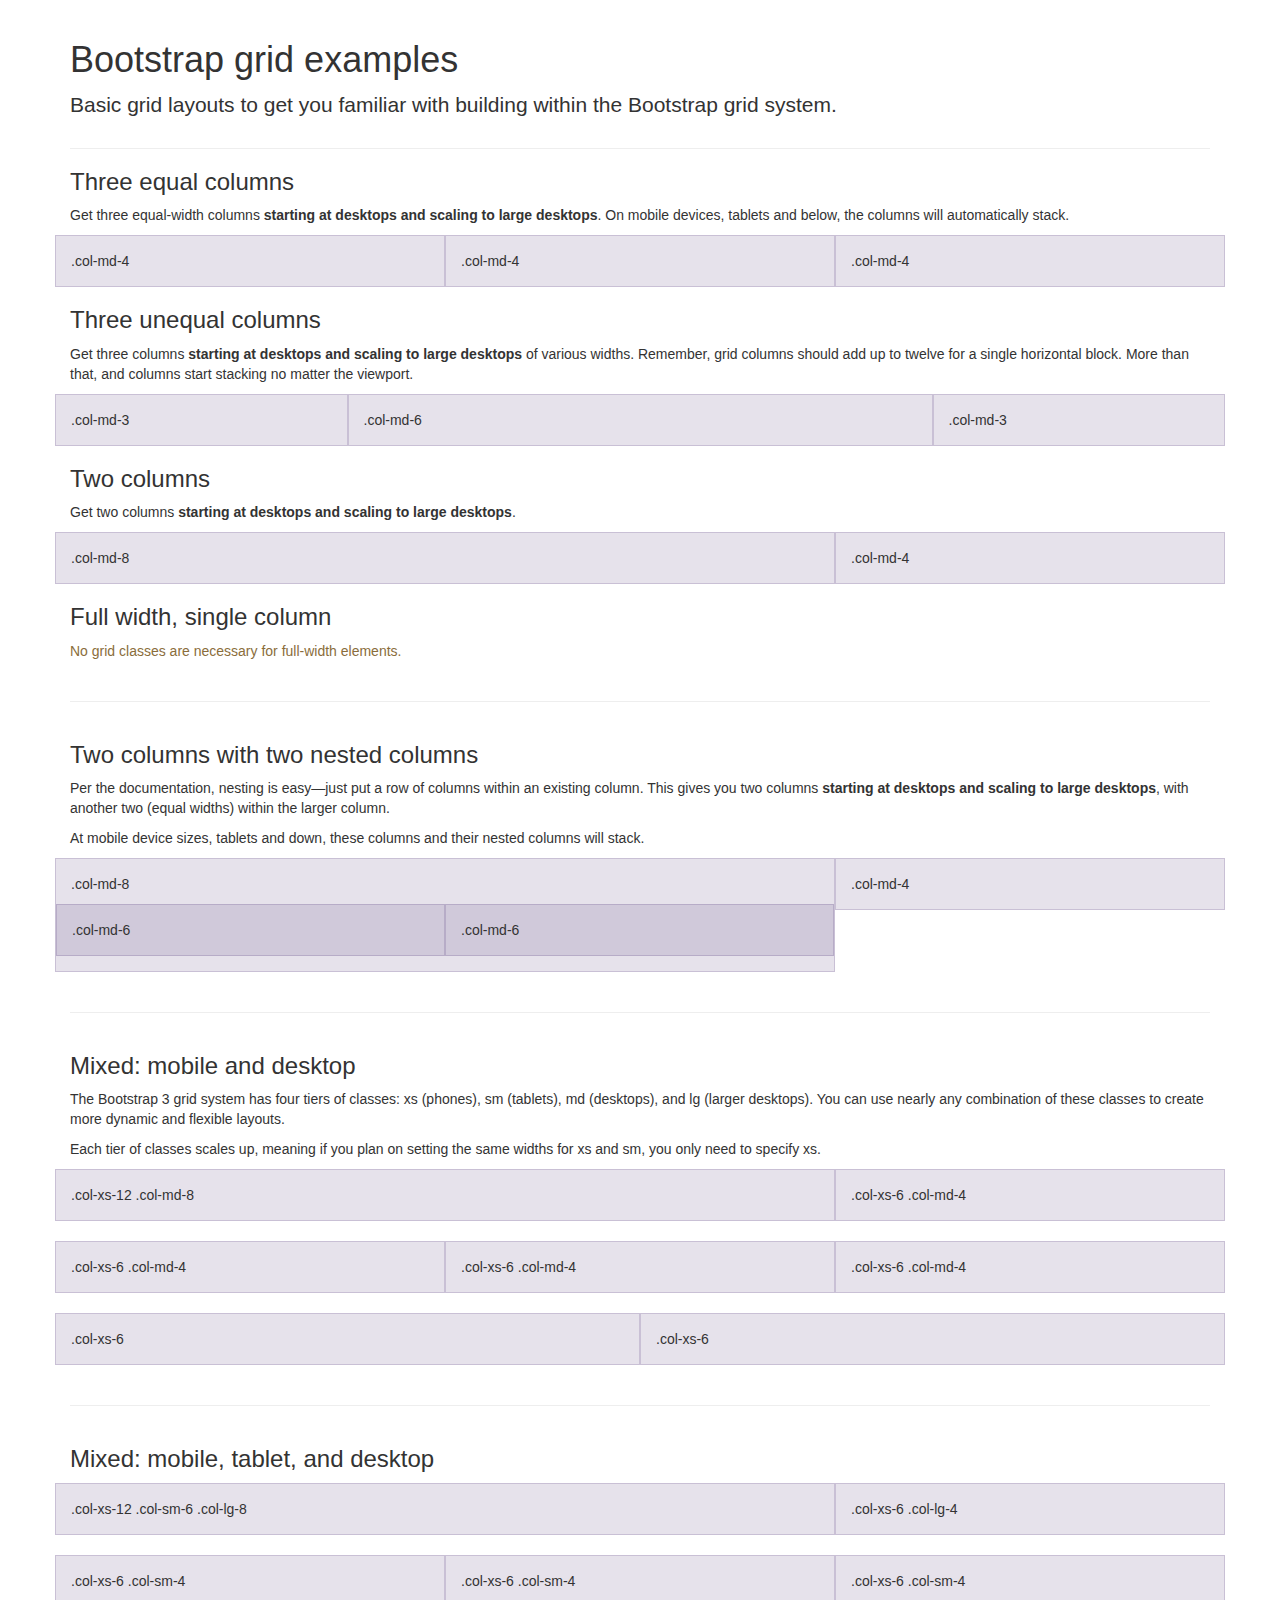
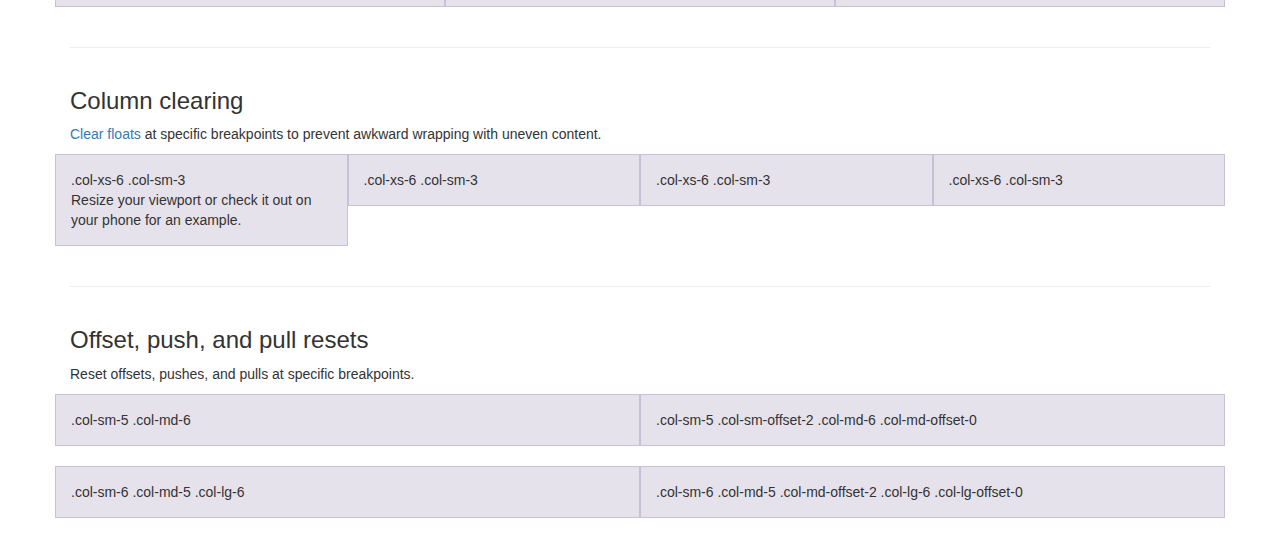
<file: bootstrap-3.3.7/docs/examples/grid/index.html>
<!DOCTYPE html>
<html lang="en">
  <head>
    <meta charset="utf-8">
    <meta http-equiv="X-UA-Compatible" content="IE=edge">
    <meta name="viewport" content="width=device-width, initial-scale=1">
    <!-- The above 3 meta tags *must* come first in the head; any other head content must come *after* these tags -->
    <meta name="description" content="">
    <meta name="author" content="">
    <link rel="icon" href="../../favicon.ico">

    <title>Grid Template for Bootstrap</title>

    <!-- Bootstrap core CSS -->
    <link href="../../dist/css/bootstrap.min.css" rel="stylesheet">

    <!-- IE10 viewport hack for Surface/desktop Windows 8 bug -->
    <link href="../../assets/css/ie10-viewport-bug-workaround.css" rel="stylesheet">

    <!-- Custom styles for this template -->
    <link href="grid.css" rel="stylesheet">

    <!-- Just for debugging purposes. Don't actually copy these 2 lines! -->
    <!--[if lt IE 9]><script src="../../assets/js/ie8-responsive-file-warning.js"></script><![endif]-->
    <script src="../../assets/js/ie-emulation-modes-warning.js"></script>

    <!-- HTML5 shim and Respond.js for IE8 support of HTML5 elements and media queries -->
    <!--[if lt IE 9]>
      <script src="https://oss.maxcdn.com/html5shiv/3.7.3/html5shiv.min.js"></script>
      <script src="https://oss.maxcdn.com/respond/1.4.2/respond.min.js"></script>
    <![endif]-->
  </head>

  <body>
    <div class="container">

      <div class="page-header">
        <h1>Bootstrap grid examples</h1>
        <p class="lead">Basic grid layouts to get you familiar with building within the Bootstrap grid system.</p>
      </div>

      <h3>Three equal columns</h3>
      <p>Get three equal-width columns <strong>starting at desktops and scaling to large desktops</strong>. On mobile devices, tablets and below, the columns will automatically stack.</p>
      <div class="row">
        <div class="col-md-4">.col-md-4</div>
        <div class="col-md-4">.col-md-4</div>
        <div class="col-md-4">.col-md-4</div>
      </div>

      <h3>Three unequal columns</h3>
      <p>Get three columns <strong>starting at desktops and scaling to large desktops</strong> of various widths. Remember, grid columns should add up to twelve for a single horizontal block. More than that, and columns start stacking no matter the viewport.</p>
      <div class="row">
        <div class="col-md-3">.col-md-3</div>
        <div class="col-md-6">.col-md-6</div>
        <div class="col-md-3">.col-md-3</div>
      </div>

      <h3>Two columns</h3>
      <p>Get two columns <strong>starting at desktops and scaling to large desktops</strong>.</p>
      <div class="row">
        <div class="col-md-8">.col-md-8</div>
        <div class="col-md-4">.col-md-4</div>
      </div>

      <h3>Full width, single column</h3>
      <p class="text-warning">No grid classes are necessary for full-width elements.</p>

      <hr>

      <h3>Two columns with two nested columns</h3>
      <p>Per the documentation, nesting is easy—just put a row of columns within an existing column. This gives you two columns <strong>starting at desktops and scaling to large desktops</strong>, with another two (equal widths) within the larger column.</p>
      <p>At mobile device sizes, tablets and down, these columns and their nested columns will stack.</p>
      <div class="row">
        <div class="col-md-8">
          .col-md-8
          <div class="row">
            <div class="col-md-6">.col-md-6</div>
            <div class="col-md-6">.col-md-6</div>
          </div>
        </div>
        <div class="col-md-4">.col-md-4</div>
      </div>

      <hr>

      <h3>Mixed: mobile and desktop</h3>
      <p>The Bootstrap 3 grid system has four tiers of classes: xs (phones), sm (tablets), md (desktops), and lg (larger desktops). You can use nearly any combination of these classes to create more dynamic and flexible layouts.</p>
      <p>Each tier of classes scales up, meaning if you plan on setting the same widths for xs and sm, you only need to specify xs.</p>
      <div class="row">
        <div class="col-xs-12 col-md-8">.col-xs-12 .col-md-8</div>
        <div class="col-xs-6 col-md-4">.col-xs-6 .col-md-4</div>
      </div>
      <div class="row">
        <div class="col-xs-6 col-md-4">.col-xs-6 .col-md-4</div>
        <div class="col-xs-6 col-md-4">.col-xs-6 .col-md-4</div>
        <div class="col-xs-6 col-md-4">.col-xs-6 .col-md-4</div>
      </div>
      <div class="row">
        <div class="col-xs-6">.col-xs-6</div>
        <div class="col-xs-6">.col-xs-6</div>
      </div>

      <hr>

      <h3>Mixed: mobile, tablet, and desktop</h3>
      <p></p>
      <div class="row">
        <div class="col-xs-12 col-sm-6 col-lg-8">.col-xs-12 .col-sm-6 .col-lg-8</div>
        <div class="col-xs-6 col-lg-4">.col-xs-6 .col-lg-4</div>
      </div>
      <div class="row">
        <div class="col-xs-6 col-sm-4">.col-xs-6 .col-sm-4</div>
        <div class="col-xs-6 col-sm-4">.col-xs-6 .col-sm-4</div>
        <div class="col-xs-6 col-sm-4">.col-xs-6 .col-sm-4</div>
      </div>

      <hr>

      <h3>Column clearing</h3>
      <p><a href="http://getbootstrap.com/css/#grid-responsive-resets">Clear floats</a> at specific breakpoints to prevent awkward wrapping with uneven content.</p>
      <div class="row">
        <div class="col-xs-6 col-sm-3">
          .col-xs-6 .col-sm-3
          <br>
          Resize your viewport or check it out on your phone for an example.
        </div>
        <div class="col-xs-6 col-sm-3">.col-xs-6 .col-sm-3</div>

        <!-- Add the extra clearfix for only the required viewport -->
        <div class="clearfix visible-xs"></div>

        <div class="col-xs-6 col-sm-3">.col-xs-6 .col-sm-3</div>
        <div class="col-xs-6 col-sm-3">.col-xs-6 .col-sm-3</div>
      </div>

      <hr>

      <h3>Offset, push, and pull resets</h3>
      <p>Reset offsets, pushes, and pulls at specific breakpoints.</p>
      <div class="row">
        <div class="col-sm-5 col-md-6">.col-sm-5 .col-md-6</div>
        <div class="col-sm-5 col-sm-offset-2 col-md-6 col-md-offset-0">.col-sm-5 .col-sm-offset-2 .col-md-6 .col-md-offset-0</div>
      </div>
      <div class="row">
        <div class="col-sm-6 col-md-5 col-lg-6">.col-sm-6 .col-md-5 .col-lg-6</div>
        <div class="col-sm-6 col-md-5 col-md-offset-2 col-lg-6 col-lg-offset-0">.col-sm-6 .col-md-5 .col-md-offset-2 .col-lg-6 .col-lg-offset-0</div>
      </div>


    </div> <!-- /container -->


    <!-- IE10 viewport hack for Surface/desktop Windows 8 bug -->
    <script src="../../assets/js/ie10-viewport-bug-workaround.js"></script>
  </body>
</html>
</file>
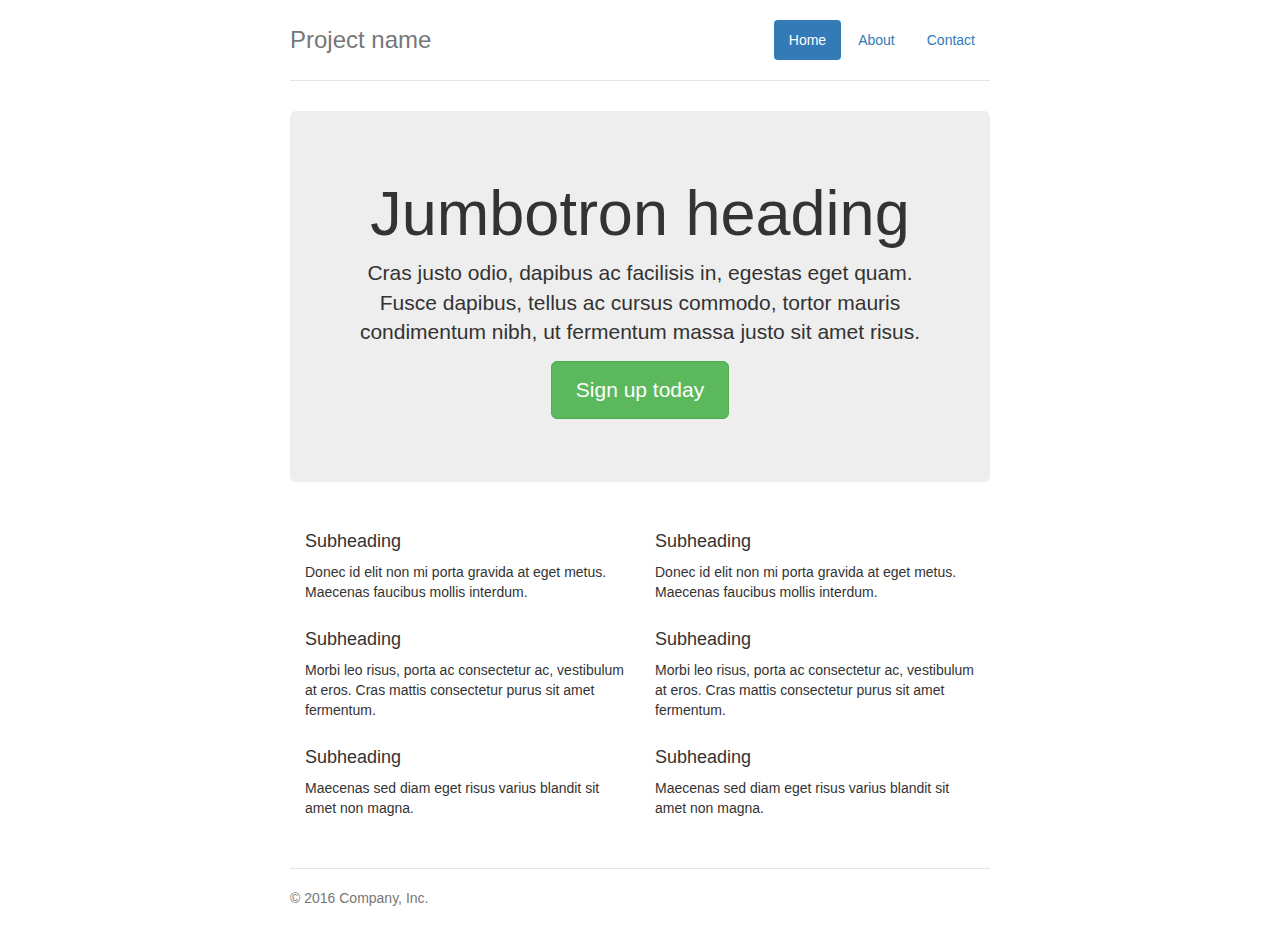
<file: bootstrap-3.3.7/docs/examples/jumbotron-narrow/index.html>
<!DOCTYPE html>
<html lang="en">
  <head>
    <meta charset="utf-8">
    <meta http-equiv="X-UA-Compatible" content="IE=edge">
    <meta name="viewport" content="width=device-width, initial-scale=1">
    <!-- The above 3 meta tags *must* come first in the head; any other head content must come *after* these tags -->
    <meta name="description" content="">
    <meta name="author" content="">
    <link rel="icon" href="../../favicon.ico">

    <title>Narrow Jumbotron Template for Bootstrap</title>

    <!-- Bootstrap core CSS -->
    <link href="../../dist/css/bootstrap.min.css" rel="stylesheet">

    <!-- IE10 viewport hack for Surface/desktop Windows 8 bug -->
    <link href="../../assets/css/ie10-viewport-bug-workaround.css" rel="stylesheet">

    <!-- Custom styles for this template -->
    <link href="jumbotron-narrow.css" rel="stylesheet">

    <!-- Just for debugging purposes. Don't actually copy these 2 lines! -->
    <!--[if lt IE 9]><script src="../../assets/js/ie8-responsive-file-warning.js"></script><![endif]-->
    <script src="../../assets/js/ie-emulation-modes-warning.js"></script>

    <!-- HTML5 shim and Respond.js for IE8 support of HTML5 elements and media queries -->
    <!--[if lt IE 9]>
      <script src="https://oss.maxcdn.com/html5shiv/3.7.3/html5shiv.min.js"></script>
      <script src="https://oss.maxcdn.com/respond/1.4.2/respond.min.js"></script>
    <![endif]-->
  </head>

  <body>

    <div class="container">
      <div class="header clearfix">
        <nav>
          <ul class="nav nav-pills pull-right">
            <li role="presentation" class="active"><a href="#">Home</a></li>
            <li role="presentation"><a href="#">About</a></li>
            <li role="presentation"><a href="#">Contact</a></li>
          </ul>
        </nav>
        <h3 class="text-muted">Project name</h3>
      </div>

      <div class="jumbotron">
        <h1>Jumbotron heading</h1>
        <p class="lead">Cras justo odio, dapibus ac facilisis in, egestas eget quam. Fusce dapibus, tellus ac cursus commodo, tortor mauris condimentum nibh, ut fermentum massa justo sit amet risus.</p>
        <p><a class="btn btn-lg btn-success" href="#" role="button">Sign up today</a></p>
      </div>

      <div class="row marketing">
        <div class="col-lg-6">
          <h4>Subheading</h4>
          <p>Donec id elit non mi porta gravida at eget metus. Maecenas faucibus mollis interdum.</p>

          <h4>Subheading</h4>
          <p>Morbi leo risus, porta ac consectetur ac, vestibulum at eros. Cras mattis consectetur purus sit amet fermentum.</p>

          <h4>Subheading</h4>
          <p>Maecenas sed diam eget risus varius blandit sit amet non magna.</p>
        </div>

        <div class="col-lg-6">
          <h4>Subheading</h4>
          <p>Donec id elit non mi porta gravida at eget metus. Maecenas faucibus mollis interdum.</p>

          <h4>Subheading</h4>
          <p>Morbi leo risus, porta ac consectetur ac, vestibulum at eros. Cras mattis consectetur purus sit amet fermentum.</p>

          <h4>Subheading</h4>
          <p>Maecenas sed diam eget risus varius blandit sit amet non magna.</p>
        </div>
      </div>

      <footer class="footer">
        <p>&copy; 2016 Company, Inc.</p>
      </footer>

    </div> <!-- /container -->


    <!-- IE10 viewport hack for Surface/desktop Windows 8 bug -->
    <script src="../../assets/js/ie10-viewport-bug-workaround.js"></script>
  </body>
</html>
</file>
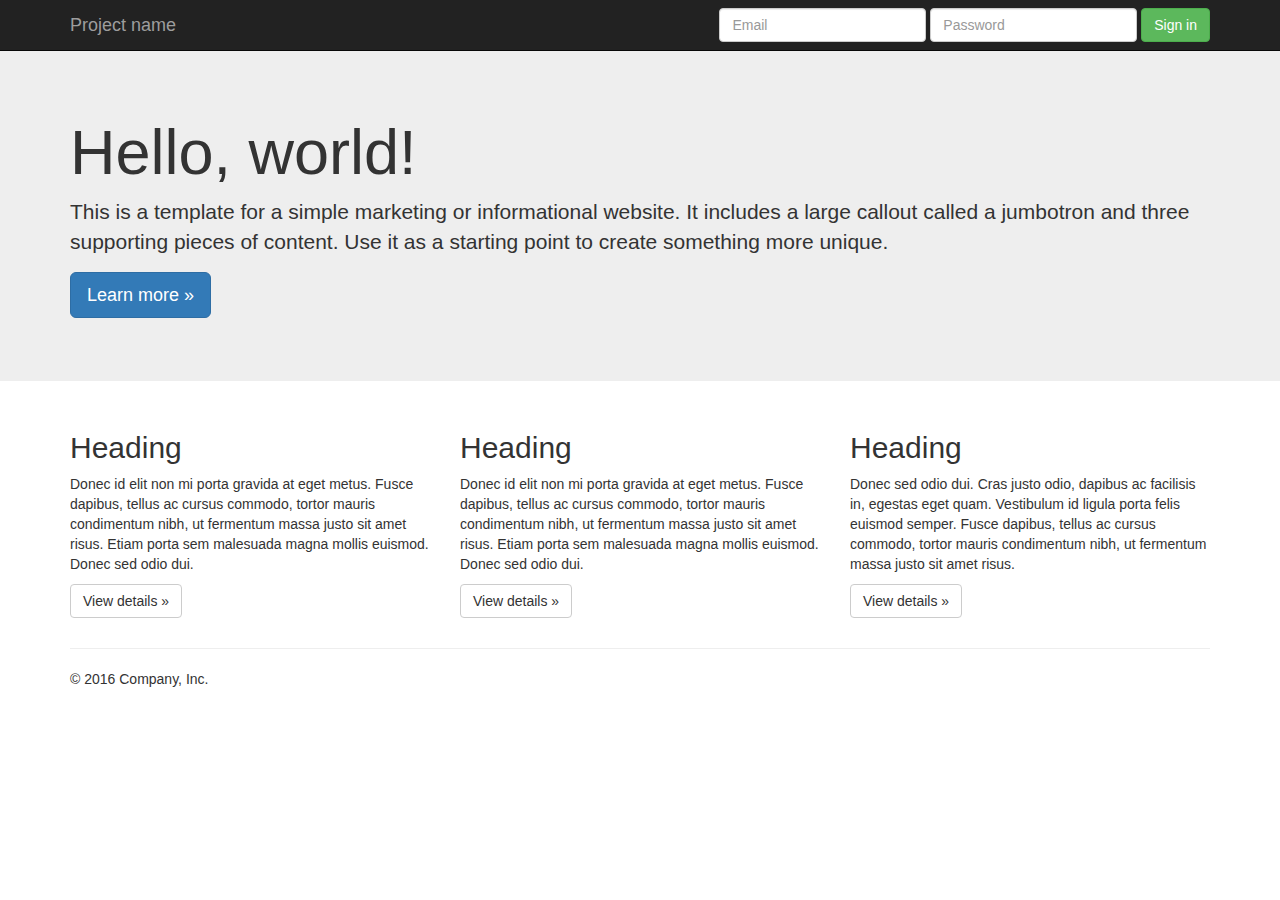
<file: bootstrap-3.3.7/docs/examples/jumbotron/index.html>
<!DOCTYPE html>
<html lang="en">
  <head>
    <meta charset="utf-8">
    <meta http-equiv="X-UA-Compatible" content="IE=edge">
    <meta name="viewport" content="width=device-width, initial-scale=1">
    <!-- The above 3 meta tags *must* come first in the head; any other head content must come *after* these tags -->
    <meta name="description" content="">
    <meta name="author" content="">
    <link rel="icon" href="../../favicon.ico">

    <title>Jumbotron Template for Bootstrap</title>

    <!-- Bootstrap core CSS -->
    <link href="../../dist/css/bootstrap.min.css" rel="stylesheet">

    <!-- IE10 viewport hack for Surface/desktop Windows 8 bug -->
    <link href="../../assets/css/ie10-viewport-bug-workaround.css" rel="stylesheet">

    <!-- Custom styles for this template -->
    <link href="jumbotron.css" rel="stylesheet">

    <!-- Just for debugging purposes. Don't actually copy these 2 lines! -->
    <!--[if lt IE 9]><script src="../../assets/js/ie8-responsive-file-warning.js"></script><![endif]-->
    <script src="../../assets/js/ie-emulation-modes-warning.js"></script>

    <!-- HTML5 shim and Respond.js for IE8 support of HTML5 elements and media queries -->
    <!--[if lt IE 9]>
      <script src="https://oss.maxcdn.com/html5shiv/3.7.3/html5shiv.min.js"></script>
      <script src="https://oss.maxcdn.com/respond/1.4.2/respond.min.js"></script>
    <![endif]-->
  </head>

  <body>

    <nav class="navbar navbar-inverse navbar-fixed-top">
      <div class="container">
        <div class="navbar-header">
          <button type="button" class="navbar-toggle collapsed" data-toggle="collapse" data-target="#navbar" aria-expanded="false" aria-controls="navbar">
            <span class="sr-only">Toggle navigation</span>
            <span class="icon-bar"></span>
            <span class="icon-bar"></span>
            <span class="icon-bar"></span>
          </button>
          <a class="navbar-brand" href="#">Project name</a>
        </div>
        <div id="navbar" class="navbar-collapse collapse">
          <form class="navbar-form navbar-right">
            <div class="form-group">
              <input type="text" placeholder="Email" class="form-control">
            </div>
            <div class="form-group">
              <input type="password" placeholder="Password" class="form-control">
            </div>
            <button type="submit" class="btn btn-success">Sign in</button>
          </form>
        </div><!--/.navbar-collapse -->
      </div>
    </nav>

    <!-- Main jumbotron for a primary marketing message or call to action -->
    <div class="jumbotron">
      <div class="container">
        <h1>Hello, world!</h1>
        <p>This is a template for a simple marketing or informational website. It includes a large callout called a jumbotron and three supporting pieces of content. Use it as a starting point to create something more unique.</p>
        <p><a class="btn btn-primary btn-lg" href="#" role="button">Learn more &raquo;</a></p>
      </div>
    </div>

    <div class="container">
      <!-- Example row of columns -->
      <div class="row">
        <div class="col-md-4">
          <h2>Heading</h2>
          <p>Donec id elit non mi porta gravida at eget metus. Fusce dapibus, tellus ac cursus commodo, tortor mauris condimentum nibh, ut fermentum massa justo sit amet risus. Etiam porta sem malesuada magna mollis euismod. Donec sed odio dui. </p>
          <p><a class="btn btn-default" href="#" role="button">View details &raquo;</a></p>
        </div>
        <div class="col-md-4">
          <h2>Heading</h2>
          <p>Donec id elit non mi porta gravida at eget metus. Fusce dapibus, tellus ac cursus commodo, tortor mauris condimentum nibh, ut fermentum massa justo sit amet risus. Etiam porta sem malesuada magna mollis euismod. Donec sed odio dui. </p>
          <p><a class="btn btn-default" href="#" role="button">View details &raquo;</a></p>
       </div>
        <div class="col-md-4">
          <h2>Heading</h2>
          <p>Donec sed odio dui. Cras justo odio, dapibus ac facilisis in, egestas eget quam. Vestibulum id ligula porta felis euismod semper. Fusce dapibus, tellus ac cursus commodo, tortor mauris condimentum nibh, ut fermentum massa justo sit amet risus.</p>
          <p><a class="btn btn-default" href="#" role="button">View details &raquo;</a></p>
        </div>
      </div>

      <hr>

      <footer>
        <p>&copy; 2016 Company, Inc.</p>
      </footer>
    </div> <!-- /container -->


    <!-- Bootstrap core JavaScript
    ================================================== -->
    <!-- Placed at the end of the document so the pages load faster -->
    <script src="https://ajax.googleapis.com/ajax/libs/jquery/1.12.4/jquery.min.js"></script>
    <script>window.jQuery || document.write('<script src="../../assets/js/vendor/jquery.min.js"><\/script>')</script>
    <script src="../../dist/js/bootstrap.min.js"></script>
    <!-- IE10 viewport hack for Surface/desktop Windows 8 bug -->
    <script src="../../assets/js/ie10-viewport-bug-workaround.js"></script>
  </body>
</html>
</file>
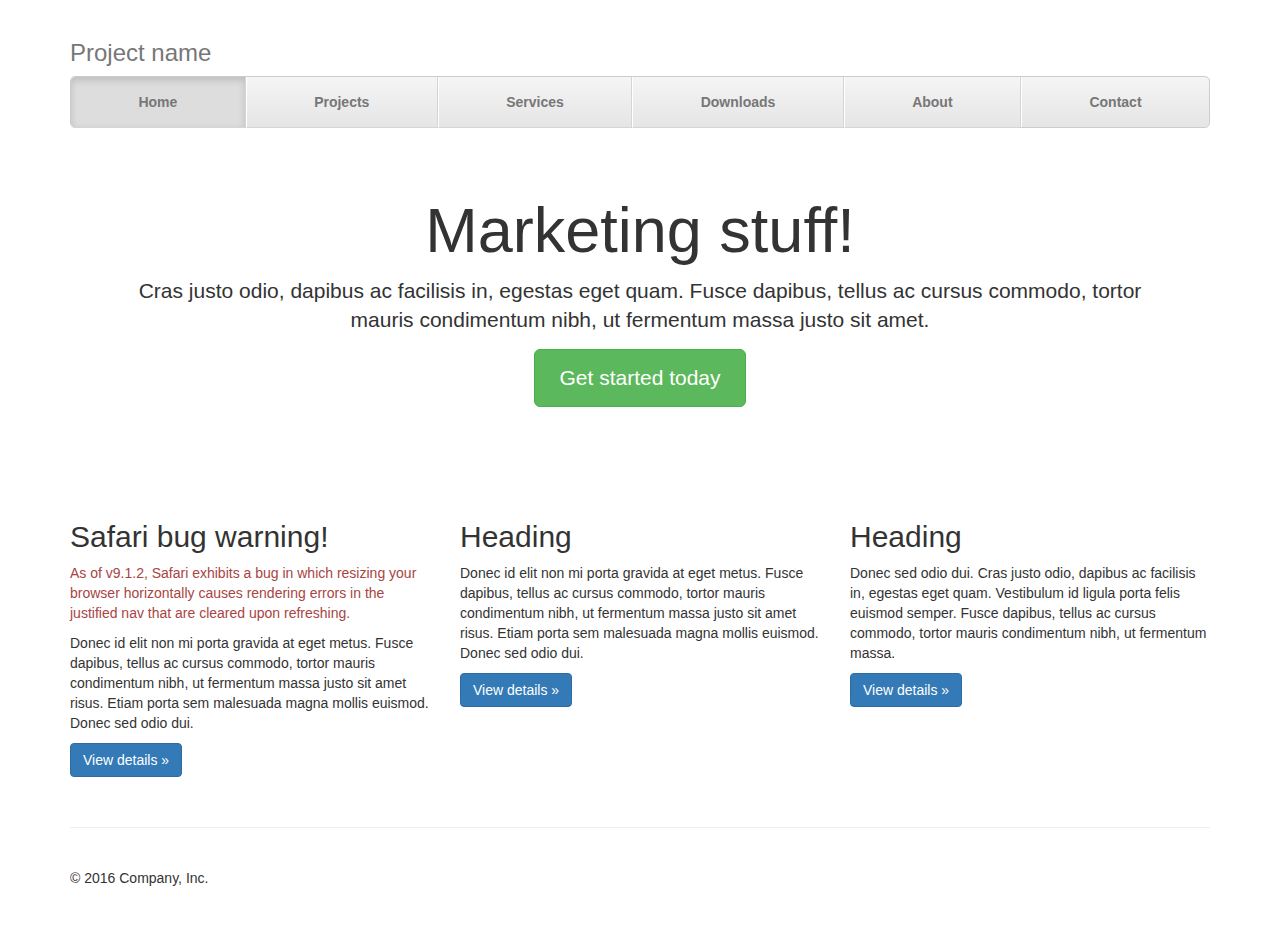
<file: bootstrap-3.3.7/docs/examples/justified-nav/index.html>
<!DOCTYPE html>
<html lang="en">
  <head>
    <meta charset="utf-8">
    <meta http-equiv="X-UA-Compatible" content="IE=edge">
    <meta name="viewport" content="width=device-width, initial-scale=1">
    <!-- The above 3 meta tags *must* come first in the head; any other head content must come *after* these tags -->
    <meta name="description" content="">
    <meta name="author" content="">
    <link rel="icon" href="../../favicon.ico">

    <title>Justified Nav Template for Bootstrap</title>

    <!-- Bootstrap core CSS -->
    <link href="../../dist/css/bootstrap.min.css" rel="stylesheet">

    <!-- IE10 viewport hack for Surface/desktop Windows 8 bug -->
    <link href="../../assets/css/ie10-viewport-bug-workaround.css" rel="stylesheet">

    <!-- Custom styles for this template -->
    <link href="justified-nav.css" rel="stylesheet">

    <!-- Just for debugging purposes. Don't actually copy these 2 lines! -->
    <!--[if lt IE 9]><script src="../../assets/js/ie8-responsive-file-warning.js"></script><![endif]-->
    <script src="../../assets/js/ie-emulation-modes-warning.js"></script>

    <!-- HTML5 shim and Respond.js for IE8 support of HTML5 elements and media queries -->
    <!--[if lt IE 9]>
      <script src="https://oss.maxcdn.com/html5shiv/3.7.3/html5shiv.min.js"></script>
      <script src="https://oss.maxcdn.com/respond/1.4.2/respond.min.js"></script>
    <![endif]-->
  </head>

  <body>

    <div class="container">

      <!-- The justified navigation menu is meant for single line per list item.
           Multiple lines will require custom code not provided by Bootstrap. -->
      <div class="masthead">
        <h3 class="text-muted">Project name</h3>
        <nav>
          <ul class="nav nav-justified">
            <li class="active"><a href="#">Home</a></li>
            <li><a href="#">Projects</a></li>
            <li><a href="#">Services</a></li>
            <li><a href="#">Downloads</a></li>
            <li><a href="#">About</a></li>
            <li><a href="#">Contact</a></li>
          </ul>
        </nav>
      </div>

      <!-- Jumbotron -->
      <div class="jumbotron">
        <h1>Marketing stuff!</h1>
        <p class="lead">Cras justo odio, dapibus ac facilisis in, egestas eget quam. Fusce dapibus, tellus ac cursus commodo, tortor mauris condimentum nibh, ut fermentum massa justo sit amet.</p>
        <p><a class="btn btn-lg btn-success" href="#" role="button">Get started today</a></p>
      </div>

      <!-- Example row of columns -->
      <div class="row">
        <div class="col-lg-4">
          <h2>Safari bug warning!</h2>
          <p class="text-danger">As of v9.1.2, Safari exhibits a bug in which resizing your browser horizontally causes rendering errors in the justified nav that are cleared upon refreshing.</p>
          <p>Donec id elit non mi porta gravida at eget metus. Fusce dapibus, tellus ac cursus commodo, tortor mauris condimentum nibh, ut fermentum massa justo sit amet risus. Etiam porta sem malesuada magna mollis euismod. Donec sed odio dui. </p>
          <p><a class="btn btn-primary" href="#" role="button">View details &raquo;</a></p>
        </div>
        <div class="col-lg-4">
          <h2>Heading</h2>
          <p>Donec id elit non mi porta gravida at eget metus. Fusce dapibus, tellus ac cursus commodo, tortor mauris condimentum nibh, ut fermentum massa justo sit amet risus. Etiam porta sem malesuada magna mollis euismod. Donec sed odio dui. </p>
          <p><a class="btn btn-primary" href="#" role="button">View details &raquo;</a></p>
       </div>
        <div class="col-lg-4">
          <h2>Heading</h2>
          <p>Donec sed odio dui. Cras justo odio, dapibus ac facilisis in, egestas eget quam. Vestibulum id ligula porta felis euismod semper. Fusce dapibus, tellus ac cursus commodo, tortor mauris condimentum nibh, ut fermentum massa.</p>
          <p><a class="btn btn-primary" href="#" role="button">View details &raquo;</a></p>
        </div>
      </div>

      <!-- Site footer -->
      <footer class="footer">
        <p>&copy; 2016 Company, Inc.</p>
      </footer>

    </div> <!-- /container -->


    <!-- IE10 viewport hack for Surface/desktop Windows 8 bug -->
    <script src="../../assets/js/ie10-viewport-bug-workaround.js"></script>
  </body>
</html>
</file>
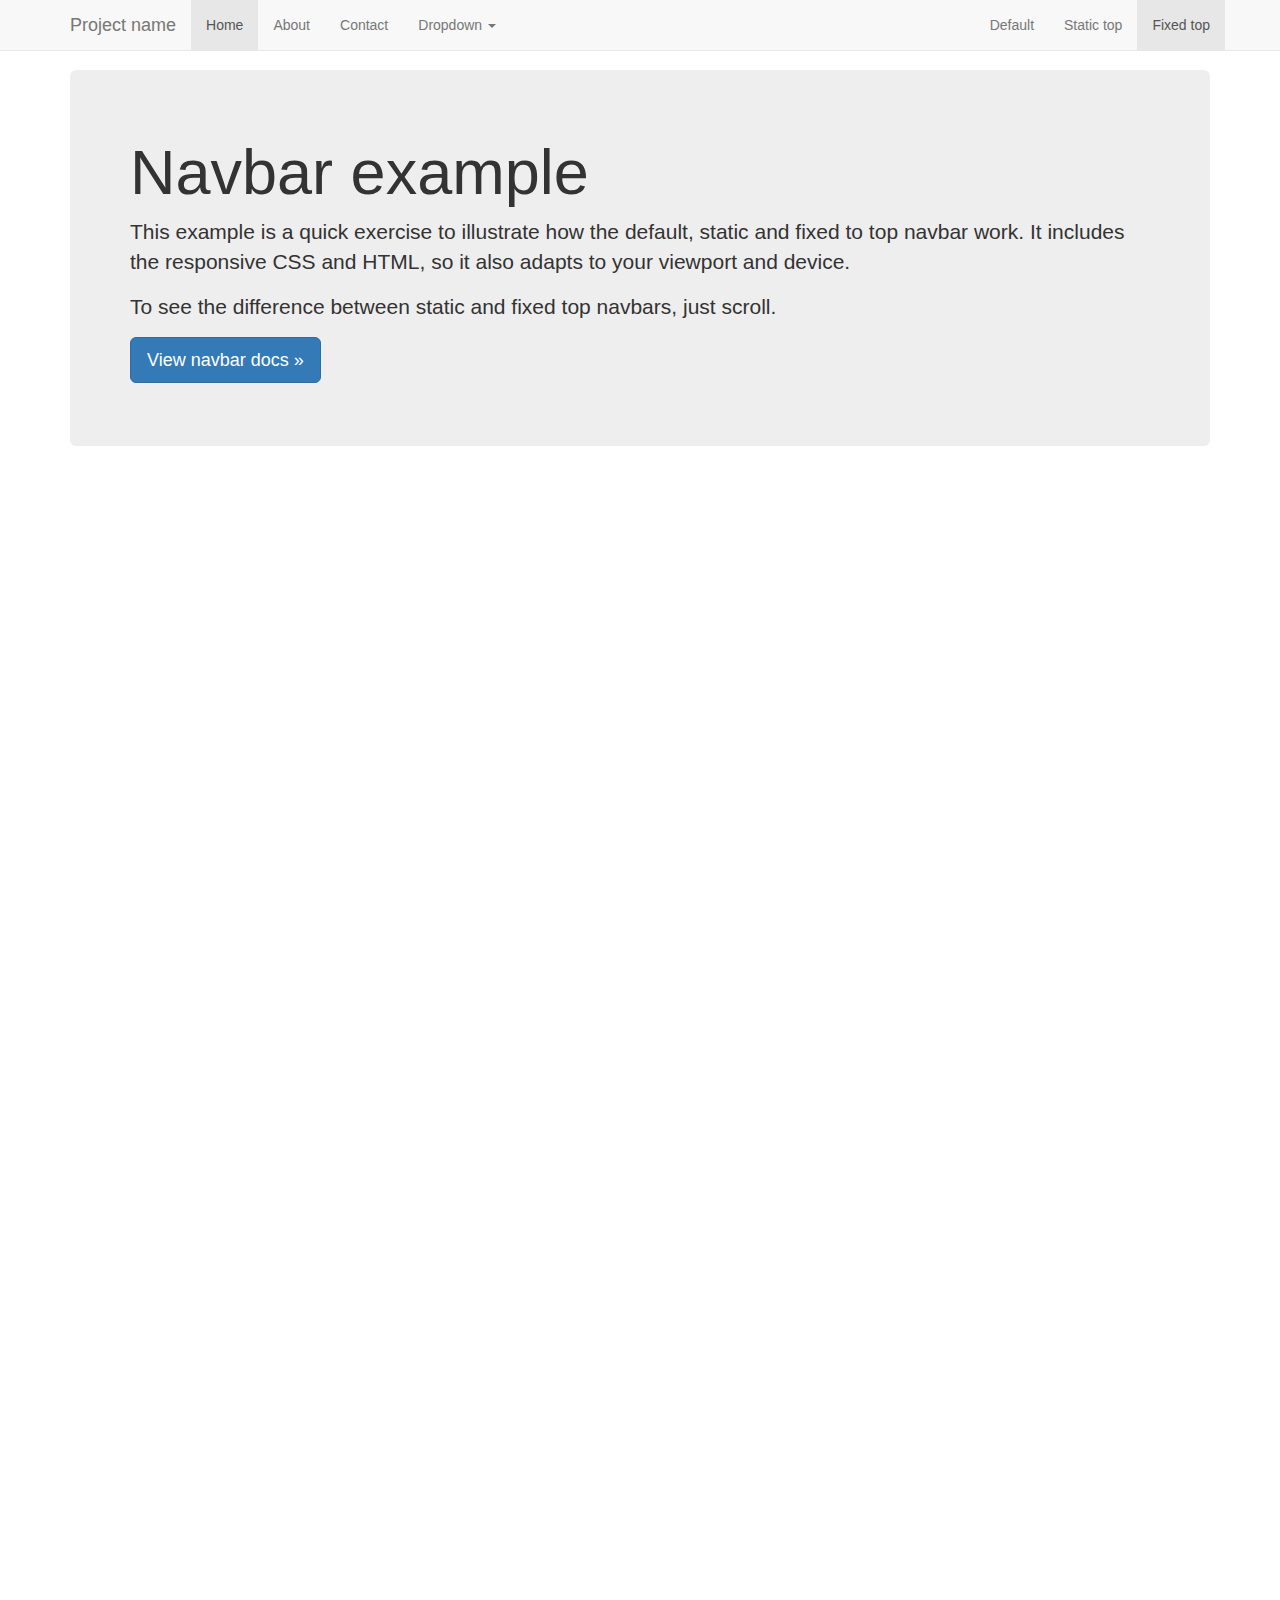
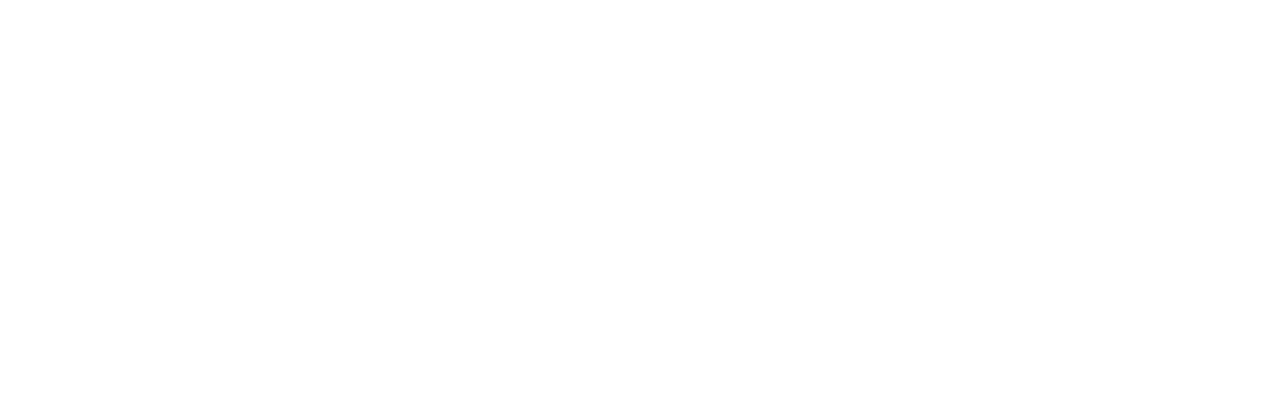
<file: bootstrap-3.3.7/docs/examples/navbar-fixed-top/index.html>
<!DOCTYPE html>
<html lang="en">
  <head>
    <meta charset="utf-8">
    <meta http-equiv="X-UA-Compatible" content="IE=edge">
    <meta name="viewport" content="width=device-width, initial-scale=1">
    <!-- The above 3 meta tags *must* come first in the head; any other head content must come *after* these tags -->
    <meta name="description" content="">
    <meta name="author" content="">
    <link rel="icon" href="../../favicon.ico">

    <title>Fixed Top Navbar Example for Bootstrap</title>

    <!-- Bootstrap core CSS -->
    <link href="../../dist/css/bootstrap.min.css" rel="stylesheet">

    <!-- IE10 viewport hack for Surface/desktop Windows 8 bug -->
    <link href="../../assets/css/ie10-viewport-bug-workaround.css" rel="stylesheet">

    <!-- Custom styles for this template -->
    <link href="navbar-fixed-top.css" rel="stylesheet">

    <!-- Just for debugging purposes. Don't actually copy these 2 lines! -->
    <!--[if lt IE 9]><script src="../../assets/js/ie8-responsive-file-warning.js"></script><![endif]-->
    <script src="../../assets/js/ie-emulation-modes-warning.js"></script>

    <!-- HTML5 shim and Respond.js for IE8 support of HTML5 elements and media queries -->
    <!--[if lt IE 9]>
      <script src="https://oss.maxcdn.com/html5shiv/3.7.3/html5shiv.min.js"></script>
      <script src="https://oss.maxcdn.com/respond/1.4.2/respond.min.js"></script>
    <![endif]-->
  </head>

  <body>

    <!-- Fixed navbar -->
    <nav class="navbar navbar-default navbar-fixed-top">
      <div class="container">
        <div class="navbar-header">
          <button type="button" class="navbar-toggle collapsed" data-toggle="collapse" data-target="#navbar" aria-expanded="false" aria-controls="navbar">
            <span class="sr-only">Toggle navigation</span>
            <span class="icon-bar"></span>
            <span class="icon-bar"></span>
            <span class="icon-bar"></span>
          </button>
          <a class="navbar-brand" href="#">Project name</a>
        </div>
        <div id="navbar" class="navbar-collapse collapse">
          <ul class="nav navbar-nav">
            <li class="active"><a href="#">Home</a></li>
            <li><a href="#about">About</a></li>
            <li><a href="#contact">Contact</a></li>
            <li class="dropdown">
              <a href="#" class="dropdown-toggle" data-toggle="dropdown" role="button" aria-haspopup="true" aria-expanded="false">Dropdown <span class="caret"></span></a>
              <ul class="dropdown-menu">
                <li><a href="#">Action</a></li>
                <li><a href="#">Another action</a></li>
                <li><a href="#">Something else here</a></li>
                <li role="separator" class="divider"></li>
                <li class="dropdown-header">Nav header</li>
                <li><a href="#">Separated link</a></li>
                <li><a href="#">One more separated link</a></li>
              </ul>
            </li>
          </ul>
          <ul class="nav navbar-nav navbar-right">
            <li><a href="../navbar/">Default</a></li>
            <li><a href="../navbar-static-top/">Static top</a></li>
            <li class="active"><a href="./">Fixed top <span class="sr-only">(current)</span></a></li>
          </ul>
        </div><!--/.nav-collapse -->
      </div>
    </nav>

    <div class="container">

      <!-- Main component for a primary marketing message or call to action -->
      <div class="jumbotron">
        <h1>Navbar example</h1>
        <p>This example is a quick exercise to illustrate how the default, static and fixed to top navbar work. It includes the responsive CSS and HTML, so it also adapts to your viewport and device.</p>
        <p>To see the difference between static and fixed top navbars, just scroll.</p>
        <p>
          <a class="btn btn-lg btn-primary" href="../../components/#navbar" role="button">View navbar docs &raquo;</a>
        </p>
      </div>

    </div> <!-- /container -->


    <!-- Bootstrap core JavaScript
    ================================================== -->
    <!-- Placed at the end of the document so the pages load faster -->
    <script src="https://ajax.googleapis.com/ajax/libs/jquery/1.12.4/jquery.min.js"></script>
    <script>window.jQuery || document.write('<script src="../../assets/js/vendor/jquery.min.js"><\/script>')</script>
    <script src="../../dist/js/bootstrap.min.js"></script>
    <!-- IE10 viewport hack for Surface/desktop Windows 8 bug -->
    <script src="../../assets/js/ie10-viewport-bug-workaround.js"></script>
  </body>
</html>
</file>
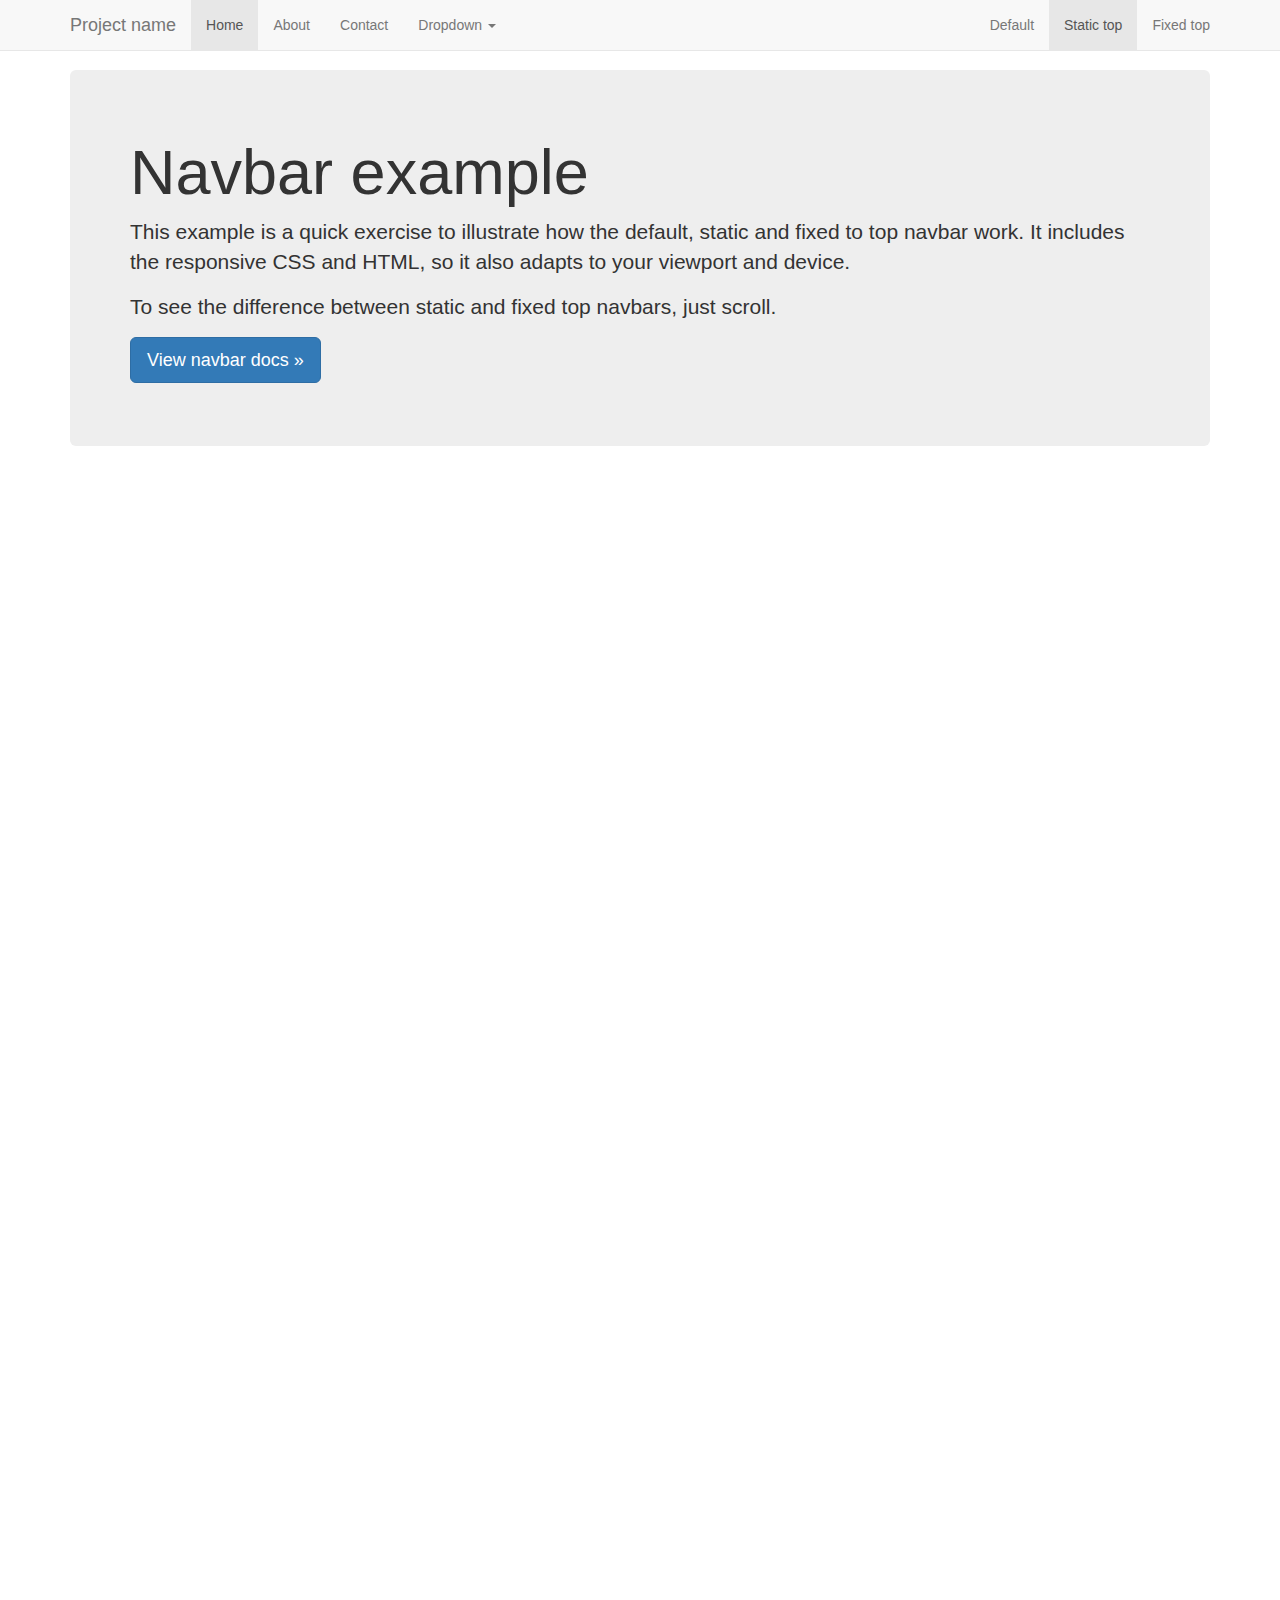
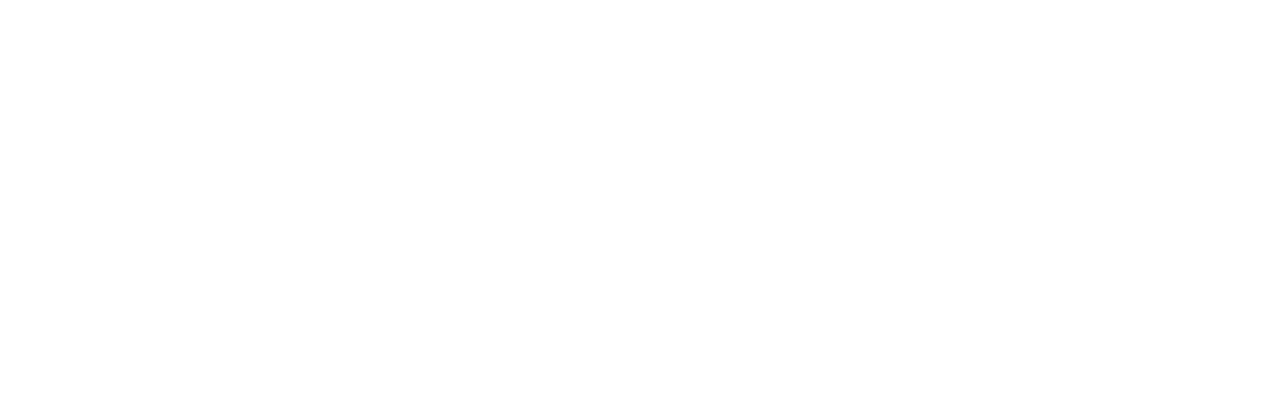
<file: bootstrap-3.3.7/docs/examples/navbar-static-top/index.html>
<!DOCTYPE html>
<html lang="en">
  <head>
    <meta charset="utf-8">
    <meta http-equiv="X-UA-Compatible" content="IE=edge">
    <meta name="viewport" content="width=device-width, initial-scale=1">
    <!-- The above 3 meta tags *must* come first in the head; any other head content must come *after* these tags -->
    <meta name="description" content="">
    <meta name="author" content="">
    <link rel="icon" href="../../favicon.ico">

    <title>Static Top Navbar Example for Bootstrap</title>

    <!-- Bootstrap core CSS -->
    <link href="../../dist/css/bootstrap.min.css" rel="stylesheet">

    <!-- IE10 viewport hack for Surface/desktop Windows 8 bug -->
    <link href="../../assets/css/ie10-viewport-bug-workaround.css" rel="stylesheet">

    <!-- Custom styles for this template -->
    <link href="navbar-static-top.css" rel="stylesheet">

    <!-- Just for debugging purposes. Don't actually copy these 2 lines! -->
    <!--[if lt IE 9]><script src="../../assets/js/ie8-responsive-file-warning.js"></script><![endif]-->
    <script src="../../assets/js/ie-emulation-modes-warning.js"></script>

    <!-- HTML5 shim and Respond.js for IE8 support of HTML5 elements and media queries -->
    <!--[if lt IE 9]>
      <script src="https://oss.maxcdn.com/html5shiv/3.7.3/html5shiv.min.js"></script>
      <script src="https://oss.maxcdn.com/respond/1.4.2/respond.min.js"></script>
    <![endif]-->
  </head>

  <body>

    <!-- Static navbar -->
    <nav class="navbar navbar-default navbar-static-top">
      <div class="container">
        <div class="navbar-header">
          <button type="button" class="navbar-toggle collapsed" data-toggle="collapse" data-target="#navbar" aria-expanded="false" aria-controls="navbar">
            <span class="sr-only">Toggle navigation</span>
            <span class="icon-bar"></span>
            <span class="icon-bar"></span>
            <span class="icon-bar"></span>
          </button>
          <a class="navbar-brand" href="#">Project name</a>
        </div>
        <div id="navbar" class="navbar-collapse collapse">
          <ul class="nav navbar-nav">
            <li class="active"><a href="#">Home</a></li>
            <li><a href="#about">About</a></li>
            <li><a href="#contact">Contact</a></li>
            <li class="dropdown">
              <a href="#" class="dropdown-toggle" data-toggle="dropdown" role="button" aria-haspopup="true" aria-expanded="false">Dropdown <span class="caret"></span></a>
              <ul class="dropdown-menu">
                <li><a href="#">Action</a></li>
                <li><a href="#">Another action</a></li>
                <li><a href="#">Something else here</a></li>
                <li role="separator" class="divider"></li>
                <li class="dropdown-header">Nav header</li>
                <li><a href="#">Separated link</a></li>
                <li><a href="#">One more separated link</a></li>
              </ul>
            </li>
          </ul>
          <ul class="nav navbar-nav navbar-right">
            <li><a href="../navbar/">Default</a></li>
            <li class="active"><a href="./">Static top <span class="sr-only">(current)</span></a></li>
            <li><a href="../navbar-fixed-top/">Fixed top</a></li>
          </ul>
        </div><!--/.nav-collapse -->
      </div>
    </nav>


    <div class="container">

      <!-- Main component for a primary marketing message or call to action -->
      <div class="jumbotron">
        <h1>Navbar example</h1>
        <p>This example is a quick exercise to illustrate how the default, static and fixed to top navbar work. It includes the responsive CSS and HTML, so it also adapts to your viewport and device.</p>
        <p>To see the difference between static and fixed top navbars, just scroll.</p>
        <p>
          <a class="btn btn-lg btn-primary" href="../../components/#navbar" role="button">View navbar docs &raquo;</a>
        </p>
      </div>

    </div> <!-- /container -->


    <!-- Bootstrap core JavaScript
    ================================================== -->
    <!-- Placed at the end of the document so the pages load faster -->
    <script src="https://ajax.googleapis.com/ajax/libs/jquery/1.12.4/jquery.min.js"></script>
    <script>window.jQuery || document.write('<script src="../../assets/js/vendor/jquery.min.js"><\/script>')</script>
    <script src="../../dist/js/bootstrap.min.js"></script>
    <!-- IE10 viewport hack for Surface/desktop Windows 8 bug -->
    <script src="../../assets/js/ie10-viewport-bug-workaround.js"></script>
  </body>
</html>
</file>
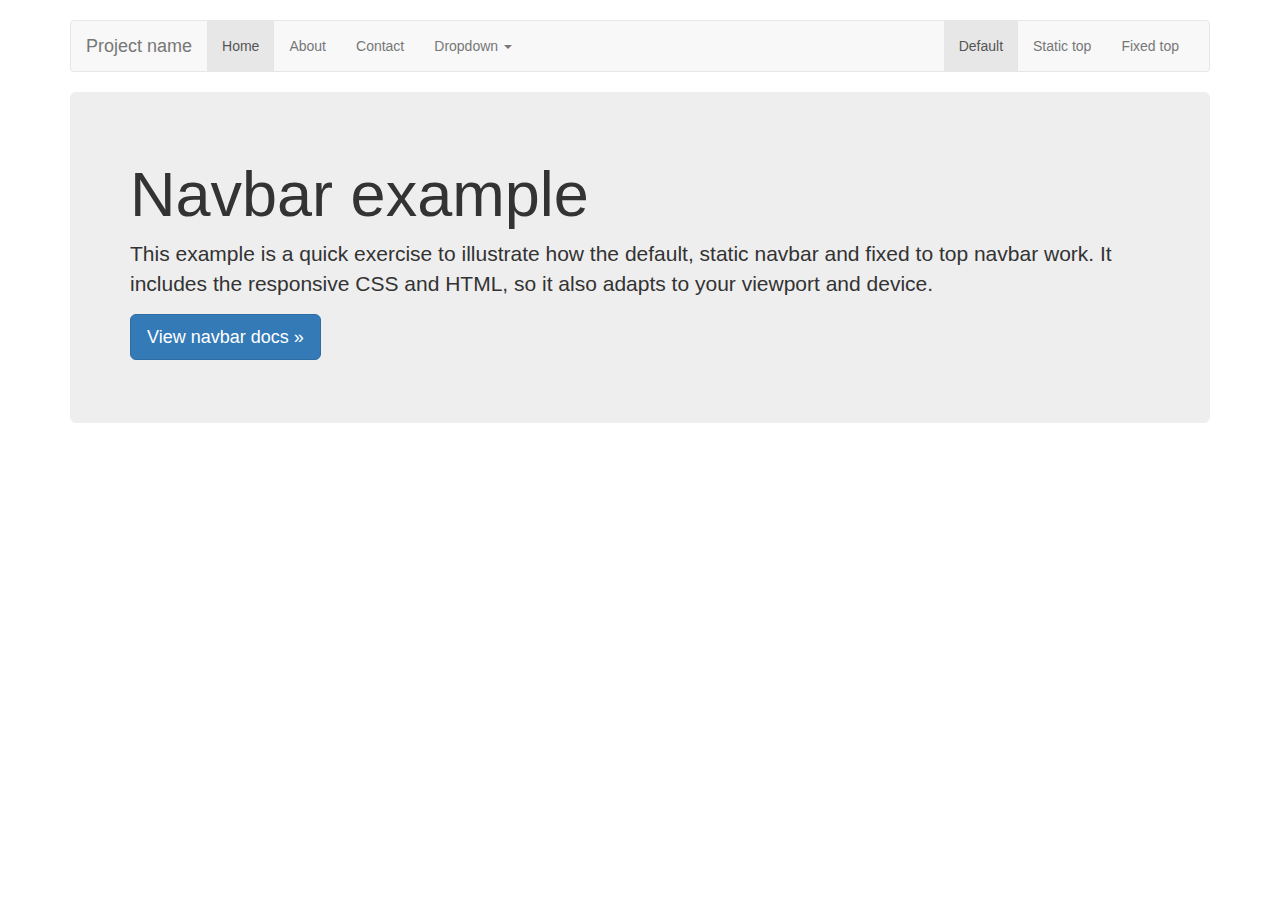
<file: bootstrap-3.3.7/docs/examples/navbar/index.html>
<!DOCTYPE html>
<html lang="en">
  <head>
    <meta charset="utf-8">
    <meta http-equiv="X-UA-Compatible" content="IE=edge">
    <meta name="viewport" content="width=device-width, initial-scale=1">
    <!-- The above 3 meta tags *must* come first in the head; any other head content must come *after* these tags -->
    <meta name="description" content="">
    <meta name="author" content="">
    <link rel="icon" href="../../favicon.ico">

    <title>Navbar Template for Bootstrap</title>

    <!-- Bootstrap core CSS -->
    <link href="../../dist/css/bootstrap.min.css" rel="stylesheet">

    <!-- IE10 viewport hack for Surface/desktop Windows 8 bug -->
    <link href="../../assets/css/ie10-viewport-bug-workaround.css" rel="stylesheet">

    <!-- Custom styles for this template -->
    <link href="navbar.css" rel="stylesheet">

    <!-- Just for debugging purposes. Don't actually copy these 2 lines! -->
    <!--[if lt IE 9]><script src="../../assets/js/ie8-responsive-file-warning.js"></script><![endif]-->
    <script src="../../assets/js/ie-emulation-modes-warning.js"></script>

    <!-- HTML5 shim and Respond.js for IE8 support of HTML5 elements and media queries -->
    <!--[if lt IE 9]>
      <script src="https://oss.maxcdn.com/html5shiv/3.7.3/html5shiv.min.js"></script>
      <script src="https://oss.maxcdn.com/respond/1.4.2/respond.min.js"></script>
    <![endif]-->
  </head>

  <body>

    <div class="container">

      <!-- Static navbar -->
      <nav class="navbar navbar-default">
        <div class="container-fluid">
          <div class="navbar-header">
            <button type="button" class="navbar-toggle collapsed" data-toggle="collapse" data-target="#navbar" aria-expanded="false" aria-controls="navbar">
              <span class="sr-only">Toggle navigation</span>
              <span class="icon-bar"></span>
              <span class="icon-bar"></span>
              <span class="icon-bar"></span>
            </button>
            <a class="navbar-brand" href="#">Project name</a>
          </div>
          <div id="navbar" class="navbar-collapse collapse">
            <ul class="nav navbar-nav">
              <li class="active"><a href="#">Home</a></li>
              <li><a href="#">About</a></li>
              <li><a href="#">Contact</a></li>
              <li class="dropdown">
                <a href="#" class="dropdown-toggle" data-toggle="dropdown" role="button" aria-haspopup="true" aria-expanded="false">Dropdown <span class="caret"></span></a>
                <ul class="dropdown-menu">
                  <li><a href="#">Action</a></li>
                  <li><a href="#">Another action</a></li>
                  <li><a href="#">Something else here</a></li>
                  <li role="separator" class="divider"></li>
                  <li class="dropdown-header">Nav header</li>
                  <li><a href="#">Separated link</a></li>
                  <li><a href="#">One more separated link</a></li>
                </ul>
              </li>
            </ul>
            <ul class="nav navbar-nav navbar-right">
              <li class="active"><a href="./">Default <span class="sr-only">(current)</span></a></li>
              <li><a href="../navbar-static-top/">Static top</a></li>
              <li><a href="../navbar-fixed-top/">Fixed top</a></li>
            </ul>
          </div><!--/.nav-collapse -->
        </div><!--/.container-fluid -->
      </nav>

      <!-- Main component for a primary marketing message or call to action -->
      <div class="jumbotron">
        <h1>Navbar example</h1>
        <p>This example is a quick exercise to illustrate how the default, static navbar and fixed to top navbar work. It includes the responsive CSS and HTML, so it also adapts to your viewport and device.</p>
        <p>
          <a class="btn btn-lg btn-primary" href="../../components/#navbar" role="button">View navbar docs &raquo;</a>
        </p>
      </div>

    </div> <!-- /container -->


    <!-- Bootstrap core JavaScript
    ================================================== -->
    <!-- Placed at the end of the document so the pages load faster -->
    <script src="https://ajax.googleapis.com/ajax/libs/jquery/1.12.4/jquery.min.js"></script>
    <script>window.jQuery || document.write('<script src="../../assets/js/vendor/jquery.min.js"><\/script>')</script>
    <script src="../../dist/js/bootstrap.min.js"></script>
    <!-- IE10 viewport hack for Surface/desktop Windows 8 bug -->
    <script src="../../assets/js/ie10-viewport-bug-workaround.js"></script>
  </body>
</html>
</file>
<file: bootstrap-3.3.7/docs/examples/carousel/carousel.css>
/* GLOBAL STYLES
-------------------------------------------------- */
/* Padding below the footer and lighter body text */

body {
  padding-bottom: 40px;
  color: #5a5a5a;
}


/* CUSTOMIZE THE NAVBAR
-------------------------------------------------- */

/* Special class on .container surrounding .navbar, used for positioning it into place. */
.navbar-wrapper {
  position: absolute;
  top: 0;
  right: 0;
  left: 0;
  z-index: 20;
}

/* Flip around the padding for proper display in narrow viewports */
.navbar-wrapper > .container {
  padding-right: 0;
  padding-left: 0;
}
.navbar-wrapper .navbar {
  padding-right: 15px;
  padding-left: 15px;
}
.navbar-wrapper .navbar .container {
  width: auto;
}


/* CUSTOMIZE THE CAROUSEL
-------------------------------------------------- */

/* Carousel base class */
.carousel {
  height: 500px;
  margin-bottom: 60px;
}
/* Since positioning the image, we need to help out the caption */
.carousel-caption {
  z-index: 10;
}

/* Declare heights because of positioning of img element */
.carousel .item {
  height: 500px;
  background-color: #777;
}
.carousel-inner > .item > img {
  position: absolute;
  top: 0;
  left: 0;
  min-width: 100%;
  height: 500px;
}


/* MARKETING CONTENT
-------------------------------------------------- */

/* Center align the text within the three columns below the carousel */
.marketing .col-lg-4 {
  margin-bottom: 20px;
  text-align: center;
}
.marketing h2 {
  font-weight: normal;
}
.marketing .col-lg-4 p {
  margin-right: 10px;
  margin-left: 10px;
}


/* Featurettes
------------------------- */

.featurette-divider {
  margin: 80px 0; /* Space out the Bootstrap <hr> more */
}

/* Thin out the marketing headings */
.featurette-heading {
  font-weight: 300;
  line-height: 1;
  letter-spacing: -1px;
}


/* RESPONSIVE CSS
-------------------------------------------------- */

@media (min-width: 768px) {
  /* Navbar positioning foo */
  .navbar-wrapper {
    margin-top: 20px;
  }
  .navbar-wrapper .container {
    padding-right: 15px;
    padding-left: 15px;
  }
  .navbar-wrapper .navbar {
    padding-right: 0;
    padding-left: 0;
  }

  /* The navbar becomes detached from the top, so we round the corners */
  .navbar-wrapper .navbar {
    border-radius: 4px;
  }

  /* Bump up size of carousel content */
  .carousel-caption p {
    margin-bottom: 20px;
    font-size: 21px;
    line-height: 1.4;
  }

  .featurette-heading {
    font-size: 50px;
  }
}

@media (min-width: 992px) {
  .featurette-heading {
    margin-top: 120px;
  }
}
</file>
<file: bootstrap-3.3.7/docs/examples/cover/cover.css>
/*
 * Globals
 */

/* Links */
a,
a:focus,
a:hover {
  color: #fff;
}

/* Custom default button */
.btn-default,
.btn-default:hover,
.btn-default:focus {
  color: #333;
  text-shadow: none; /* Prevent inheritance from `body` */
  background-color: #fff;
  border: 1px solid #fff;
}


/*
 * Base structure
 */

html,
body {
  height: 100%;
  background-color: #333;
}
body {
  color: #fff;
  text-align: center;
  text-shadow: 0 1px 3px rgba(0,0,0,.5);
}

/* Extra markup and styles for table-esque vertical and horizontal centering */
.site-wrapper {
  display: table;
  width: 100%;
  height: 100%; /* For at least Firefox */
  min-height: 100%;
  -webkit-box-shadow: inset 0 0 100px rgba(0,0,0,.5);
          box-shadow: inset 0 0 100px rgba(0,0,0,.5);
}
.site-wrapper-inner {
  display: table-cell;
  vertical-align: top;
}
.cover-container {
  margin-right: auto;
  margin-left: auto;
}

/* Padding for spacing */
.inner {
  padding: 30px;
}


/*
 * Header
 */
.masthead-brand {
  margin-top: 10px;
  margin-bottom: 10px;
}

.masthead-nav > li {
  display: inline-block;
}
.masthead-nav > li + li {
  margin-left: 20px;
}
.masthead-nav > li > a {
  padding-right: 0;
  padding-left: 0;
  font-size: 16px;
  font-weight: bold;
  color: #fff; /* IE8 proofing */
  color: rgba(255,255,255,.75);
  border-bottom: 2px solid transparent;
}
.masthead-nav > li > a:hover,
.masthead-nav > li > a:focus {
  background-color: transparent;
  border-bottom-color: #a9a9a9;
  border-bottom-color: rgba(255,255,255,.25);
}
.masthead-nav > .active > a,
.masthead-nav > .active > a:hover,
.masthead-nav > .active > a:focus {
  color: #fff;
  border-bottom-color: #fff;
}

@media (min-width: 768px) {
  .masthead-brand {
    float: left;
  }
  .masthead-nav {
    float: right;
  }
}


/*
 * Cover
 */

.cover {
  padding: 0 20px;
}
.cover .btn-lg {
  padding: 10px 20px;
  font-weight: bold;
}


/*
 * Footer
 */

.mastfoot {
  color: #999; /* IE8 proofing */
  color: rgba(255,255,255,.5);
}


/*
 * Affix and center
 */

@media (min-width: 768px) {
  /* Pull out the header and footer */
  .masthead {
    position: fixed;
    top: 0;
  }
  .mastfoot {
    position: fixed;
    bottom: 0;
  }
  /* Start the vertical centering */
  .site-wrapper-inner {
    vertical-align: middle;
  }
  /* Handle the widths */
  .masthead,
  .mastfoot,
  .cover-container {
    width: 100%; /* Must be percentage or pixels for horizontal alignment */
  }
}

@media (min-width: 992px) {
  .masthead,
  .mastfoot,
  .cover-container {
    width: 700px;
  }
}
</file>
<file: bootstrap-3.3.7/docs/examples/dashboard/dashboard.css>
/*
 * Base structure
 */

/* Move down content because we have a fixed navbar that is 50px tall */
body {
  padding-top: 50px;
}


/*
 * Global add-ons
 */

.sub-header {
  padding-bottom: 10px;
  border-bottom: 1px solid #eee;
}

/*
 * Top navigation
 * Hide default border to remove 1px line.
 */
.navbar-fixed-top {
  border: 0;
}

/*
 * Sidebar
 */

/* Hide for mobile, show later */
.sidebar {
  display: none;
}
@media (min-width: 768px) {
  .sidebar {
    position: fixed;
    top: 51px;
    bottom: 0;
    left: 0;
    z-index: 1000;
    display: block;
    padding: 20px;
    overflow-x: hidden;
    overflow-y: auto; /* Scrollable contents if viewport is shorter than content. */
    background-color: #f5f5f5;
    border-right: 1px solid #eee;
  }
}

/* Sidebar navigation */
.nav-sidebar {
  margin-right: -21px; /* 20px padding + 1px border */
  margin-bottom: 20px;
  margin-left: -20px;
}
.nav-sidebar > li > a {
  padding-right: 20px;
  padding-left: 20px;
}
.nav-sidebar > .active > a,
.nav-sidebar > .active > a:hover,
.nav-sidebar > .active > a:focus {
  color: #fff;
  background-color: #428bca;
}


/*
 * Main content
 */

.main {
  padding: 20px;
}
@media (min-width: 768px) {
  .main {
    padding-right: 40px;
    padding-left: 40px;
  }
}
.main .page-header {
  margin-top: 0;
}


/*
 * Placeholder dashboard ideas
 */

.placeholders {
  margin-bottom: 30px;
  text-align: center;
}
.placeholders h4 {
  margin-bottom: 0;
}
.placeholder {
  margin-bottom: 20px;
}
.placeholder img {
  display: inline-block;
  border-radius: 50%;
}
</file>
<file: bootstrap-3.3.7/docs/examples/grid/grid.css>
h4 {
  margin-top: 25px;
}
.row {
  margin-bottom: 20px;
}
.row .row {
  margin-top: 10px;
  margin-bottom: 0;
}
[class*="col-"] {
  padding-top: 15px;
  padding-bottom: 15px;
  background-color: #eee;
  background-color: rgba(86,61,124,.15);
  border: 1px solid #ddd;
  border: 1px solid rgba(86,61,124,.2);
}

hr {
  margin-top: 40px;
  margin-bottom: 40px;
}
</file>
<file: bootstrap-3.3.7/docs/examples/jumbotron-narrow/jumbotron-narrow.css>
/* Space out content a bit */
body {
  padding-top: 20px;
  padding-bottom: 20px;
}

/* Everything but the jumbotron gets side spacing for mobile first views */
.header,
.marketing,
.footer {
  padding-right: 15px;
  padding-left: 15px;
}

/* Custom page header */
.header {
  padding-bottom: 20px;
  border-bottom: 1px solid #e5e5e5;
}
/* Make the masthead heading the same height as the navigation */
.header h3 {
  margin-top: 0;
  margin-bottom: 0;
  line-height: 40px;
}

/* Custom page footer */
.footer {
  padding-top: 19px;
  color: #777;
  border-top: 1px solid #e5e5e5;
}

/* Customize container */
@media (min-width: 768px) {
  .container {
    max-width: 730px;
  }
}
.container-narrow > hr {
  margin: 30px 0;
}

/* Main marketing message and sign up button */
.jumbotron {
  text-align: center;
  border-bottom: 1px solid #e5e5e5;
}
.jumbotron .btn {
  padding: 14px 24px;
  font-size: 21px;
}

/* Supporting marketing content */
.marketing {
  margin: 40px 0;
}
.marketing p + h4 {
  margin-top: 28px;
}

/* Responsive: Portrait tablets and up */
@media screen and (min-width: 768px) {
  /* Remove the padding we set earlier */
  .header,
  .marketing,
  .footer {
    padding-right: 0;
    padding-left: 0;
  }
  /* Space out the masthead */
  .header {
    margin-bottom: 30px;
  }
  /* Remove the bottom border on the jumbotron for visual effect */
  .jumbotron {
    border-bottom: 0;
  }
}
</file>
<file: bootstrap-3.3.7/docs/examples/jumbotron/jumbotron.css>
/* Move down content because we have a fixed navbar that is 50px tall */
body {
  padding-top: 50px;
  padding-bottom: 20px;
}
</file>
<file: bootstrap-3.3.7/docs/examples/justified-nav/justified-nav.css>
body {
  padding-top: 20px;
}

.footer {
  padding-top: 40px;
  padding-bottom: 40px;
  margin-top: 40px;
  border-top: 1px solid #eee;
}

/* Main marketing message and sign up button */
.jumbotron {
  text-align: center;
  background-color: transparent;
}
.jumbotron .btn {
  padding: 14px 24px;
  font-size: 21px;
}

/* Customize the nav-justified links to be fill the entire space of the .navbar */

.nav-justified {
  background-color: #eee;
  border: 1px solid #ccc;
  border-radius: 5px;
}
.nav-justified > li > a {
  padding-top: 15px;
  padding-bottom: 15px;
  margin-bottom: 0;
  font-weight: bold;
  color: #777;
  text-align: center;
  background-color: #e5e5e5; /* Old browsers */
  background-image: -webkit-gradient(linear, left top, left bottom, from(#f5f5f5), to(#e5e5e5));
  background-image: -webkit-linear-gradient(top, #f5f5f5 0%, #e5e5e5 100%);
  background-image:      -o-linear-gradient(top, #f5f5f5 0%, #e5e5e5 100%);
  background-image:         linear-gradient(to bottom, #f5f5f5 0%,#e5e5e5 100%);
  filter: progid:DXImageTransform.Microsoft.gradient( startColorstr='#f5f5f5', endColorstr='#e5e5e5',GradientType=0 ); /* IE6-9 */
  background-repeat: repeat-x; /* Repeat the gradient */
  border-bottom: 1px solid #d5d5d5;
}
.nav-justified > .active > a,
.nav-justified > .active > a:hover,
.nav-justified > .active > a:focus {
  background-color: #ddd;
  background-image: none;
  -webkit-box-shadow: inset 0 3px 7px rgba(0,0,0,.15);
          box-shadow: inset 0 3px 7px rgba(0,0,0,.15);
}
.nav-justified > li:first-child > a {
  border-radius: 5px 5px 0 0;
}
.nav-justified > li:last-child > a {
  border-bottom: 0;
  border-radius: 0 0 5px 5px;
}

@media (min-width: 768px) {
  .nav-justified {
    max-height: 52px;
  }
  .nav-justified > li > a {
    border-right: 1px solid #d5d5d5;
    border-left: 1px solid #fff;
  }
  .nav-justified > li:first-child > a {
    border-left: 0;
    border-radius: 5px 0 0 5px;
  }
  .nav-justified > li:last-child > a {
    border-right: 0;
    border-radius: 0 5px 5px 0;
  }
}

/* Responsive: Portrait tablets and up */
@media screen and (min-width: 768px) {
  /* Remove the padding we set earlier */
  .masthead,
  .marketing,
  .footer {
    padding-right: 0;
    padding-left: 0;
  }
}
</file>
<file: bootstrap-3.3.7/docs/examples/navbar-fixed-top/navbar-fixed-top.css>
body {
  min-height: 2000px;
  padding-top: 70px;
}
</file>
<file: bootstrap-3.3.7/docs/examples/navbar-static-top/navbar-static-top.css>
body {
  min-height: 2000px;
}

.navbar-static-top {
  margin-bottom: 19px;
}
</file>
<file: bootstrap-3.3.7/docs/examples/navbar/navbar.css>
body {
  padding-top: 20px;
  padding-bottom: 20px;
}

.navbar {
  margin-bottom: 20px;
}
</file>
<file: bootstrap-3.3.7/js/tests/vendor/qunit.css>
/*!
 * QUnit 1.22.0
 * https://qunitjs.com/
 *
 * Copyright jQuery Foundation and other contributors
 * Released under the MIT license
 * https://jquery.org/license
 *
 * Date: 2016-02-23T15:57Z
 */

/** Font Family and Sizes */

#qunit-tests, #qunit-header, #qunit-banner, #qunit-testrunner-toolbar, #qunit-filteredTest, #qunit-userAgent, #qunit-testresult {
	font-family: "Helvetica Neue Light", "HelveticaNeue-Light", "Helvetica Neue", Calibri, Helvetica, Arial, sans-serif;
}

#qunit-testrunner-toolbar, #qunit-filteredTest, #qunit-userAgent, #qunit-testresult, #qunit-tests li { font-size: small; }
#qunit-tests { font-size: smaller; }


/** Resets */

#qunit-tests, #qunit-header, #qunit-banner, #qunit-filteredTest, #qunit-userAgent, #qunit-testresult, #qunit-modulefilter {
	margin: 0;
	padding: 0;
}


/** Header */

#qunit-header {
	padding: 0.5em 0 0.5em 1em;

	color: #8699A4;
	background-color: #0D3349;

	font-size: 1.5em;
	line-height: 1em;
	font-weight: 400;

	border-radius: 5px 5px 0 0;
}

#qunit-header a {
	text-decoration: none;
	color: #C2CCD1;
}

#qunit-header a:hover,
#qunit-header a:focus {
	color: #FFF;
}

#qunit-testrunner-toolbar label {
	display: inline-block;
	padding: 0 0.5em 0 0.1em;
}

#qunit-banner {
	height: 5px;
}

#qunit-testrunner-toolbar {
	padding: 0.5em 1em 0.5em 1em;
	color: #5E740B;
	background-color: #EEE;
	overflow: hidden;
}

#qunit-filteredTest {
	padding: 0.5em 1em 0.5em 1em;
	background-color: #F4FF77;
	color: #366097;
}

#qunit-userAgent {
	padding: 0.5em 1em 0.5em 1em;
	background-color: #2B81AF;
	color: #FFF;
	text-shadow: rgba(0, 0, 0, 0.5) 2px 2px 1px;
}

#qunit-modulefilter-container {
	float: right;
	padding: 0.2em;
}

.qunit-url-config {
	display: inline-block;
	padding: 0.1em;
}

.qunit-filter {
	display: block;
	float: right;
	margin-left: 1em;
}

/** Tests: Pass/Fail */

#qunit-tests {
	list-style-position: inside;
}

#qunit-tests li {
	padding: 0.4em 1em 0.4em 1em;
	border-bottom: 1px solid #FFF;
	list-style-position: inside;
}

#qunit-tests > li {
	display: none;
}

#qunit-tests li.running,
#qunit-tests li.pass,
#qunit-tests li.fail,
#qunit-tests li.skipped {
	display: list-item;
}

#qunit-tests.hidepass {
	position: relative;
}

#qunit-tests.hidepass li.running,
#qunit-tests.hidepass li.pass {
	visibility: hidden;
	position: absolute;
	width:   0;
	height:  0;
	padding: 0;
	border:  0;
	margin:  0;
}

#qunit-tests li strong {
	cursor: pointer;
}

#qunit-tests li.skipped strong {
	cursor: default;
}

#qunit-tests li a {
	padding: 0.5em;
	color: #C2CCD1;
	text-decoration: none;
}

#qunit-tests li p a {
	padding: 0.25em;
	color: #6B6464;
}
#qunit-tests li a:hover,
#qunit-tests li a:focus {
	color: #000;
}

#qunit-tests li .runtime {
	float: right;
	font-size: smaller;
}

.qunit-assert-list {
	margin-top: 0.5em;
	padding: 0.5em;

	background-color: #FFF;

	border-radius: 5px;
}

.qunit-source {
	margin: 0.6em 0 0.3em;
}

.qunit-collapsed {
	display: none;
}

#qunit-tests table {
	border-collapse: collapse;
	margin-top: 0.2em;
}

#qunit-tests th {
	text-align: right;
	vertical-align: top;
	padding: 0 0.5em 0 0;
}

#qunit-tests td {
	vertical-align: top;
}

#qunit-tests pre {
	margin: 0;
	white-space: pre-wrap;
	word-wrap: break-word;
}

#qunit-tests del {
	background-color: #E0F2BE;
	color: #374E0C;
	text-decoration: none;
}

#qunit-tests ins {
	background-color: #FFCACA;
	color: #500;
	text-decoration: none;
}

/*** Test Counts */

#qunit-tests b.counts                       { color: #000; }
#qunit-tests b.passed                       { color: #5E740B; }
#qunit-tests b.failed                       { color: #710909; }

#qunit-tests li li {
	padding: 5px;
	background-color: #FFF;
	border-bottom: none;
	list-style-position: inside;
}

/*** Passing Styles */

#qunit-tests li li.pass {
	color: #3C510C;
	background-color: #FFF;
	border-left: 10px solid #C6E746;
}

#qunit-tests .pass                          { color: #528CE0; background-color: #D2E0E6; }
#qunit-tests .pass .test-name               { color: #366097; }

#qunit-tests .pass .test-actual,
#qunit-tests .pass .test-expected           { color: #999; }

#qunit-banner.qunit-pass                    { background-color: #C6E746; }

/*** Failing Styles */

#qunit-tests li li.fail {
	color: #710909;
	background-color: #FFF;
	border-left: 10px solid #EE5757;
	white-space: pre;
}

#qunit-tests > li:last-child {
	border-radius: 0 0 5px 5px;
}

#qunit-tests .fail                          { color: #000; background-color: #EE5757; }
#qunit-tests .fail .test-name,
#qunit-tests .fail .module-name             { color: #000; }

#qunit-tests .fail .test-actual             { color: #EE5757; }
#qunit-tests .fail .test-expected           { color: #008000; }

#qunit-banner.qunit-fail                    { background-color: #EE5757; }

/*** Skipped tests */

#qunit-tests .skipped {
	background-color: #EBECE9;
}

#qunit-tests .qunit-skipped-label {
	background-color: #F4FF77;
	display: inline-block;
	font-style: normal;
	color: #366097;
	line-height: 1.8em;
	padding: 0 0.5em;
	margin: -0.4em 0.4em -0.4em 0;
}

/** Result */

#qunit-testresult {
	padding: 0.5em 1em 0.5em 1em;

	color: #2B81AF;
	background-color: #D2E0E6;

	border-bottom: 1px solid #FFF;
}
#qunit-testresult .module-name {
	font-weight: 700;
}

/** Fixture */

#qunit-fixture {
	position: absolute;
	top: -10000px;
	left: -10000px;
	width: 1000px;
	height: 1000px;
}
</file>
<file: bootstrap-3.3.7/docs/assets/css/ie10-viewport-bug-workaround.css>
/*!
 * IE10 viewport hack for Surface/desktop Windows 8 bug
 * Copyright 2014-2015 Twitter, Inc.
 * Licensed under MIT (https://github.com/twbs/bootstrap/blob/master/LICENSE)
 */

/*
 * See the Getting Started docs for more information:
 * http://getbootstrap.com/getting-started/#support-ie10-width
 */
@-ms-viewport     { width: device-width; }
@-o-viewport      { width: device-width; }
@viewport         { width: device-width; }
</file>
